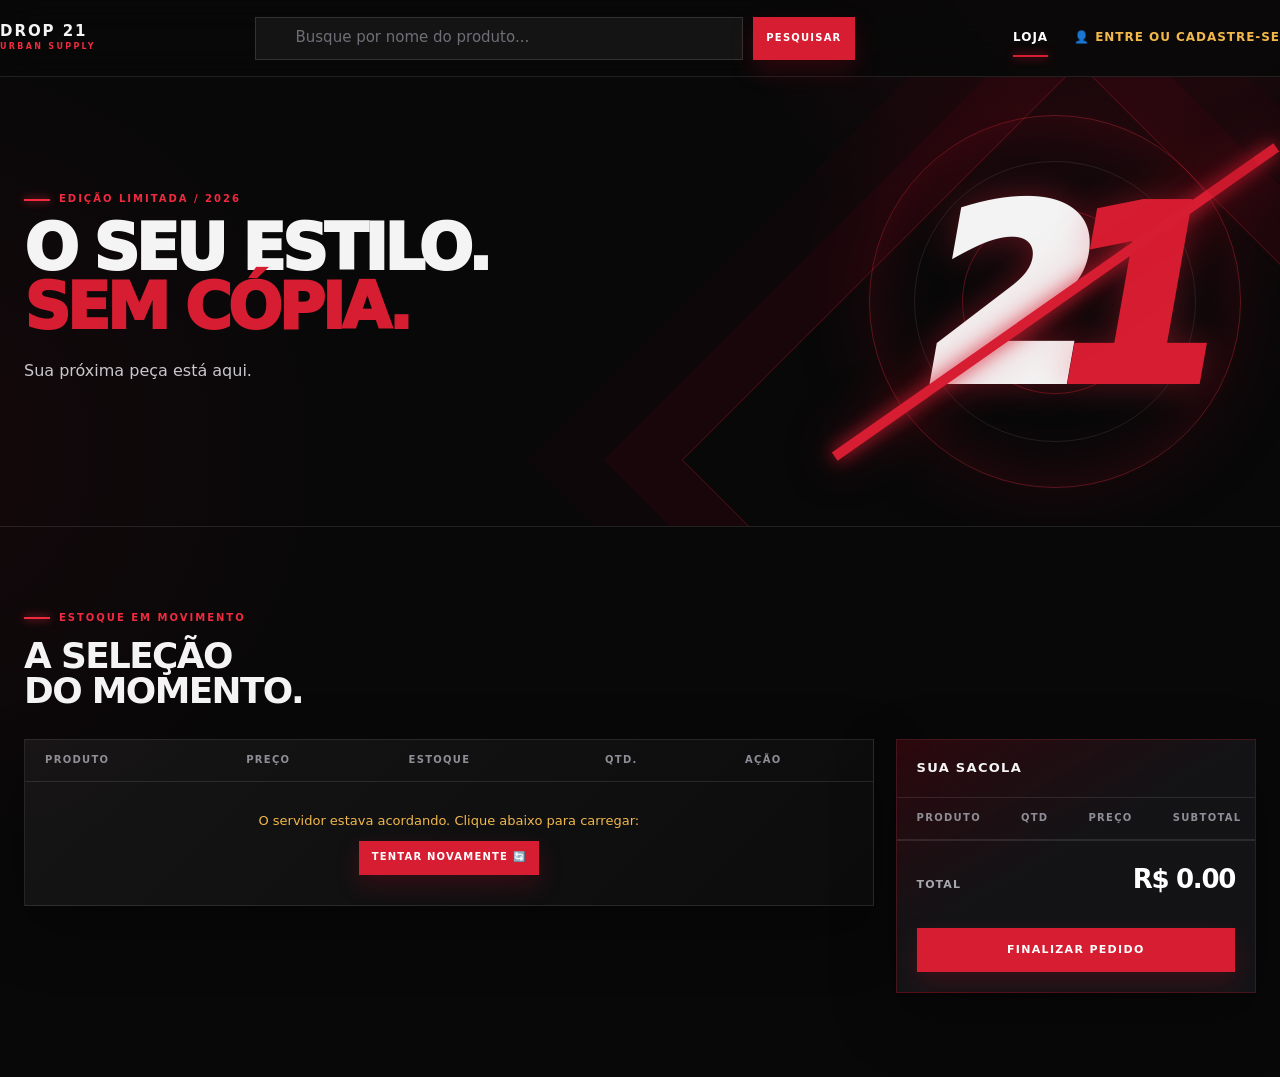
<file: src/main/java/com/produtoapi/client/index.html>
<!doctype html>
<html lang="pt-BR">
<head>
    <meta charset="UTF-8">
    <meta name="viewport" content="width=device-width, initial-scale=1.0">
    <title>Drop 21 — Loja</title>
    <!-- É ESSA LINHA AQUI QUE TRAZ A BELEZA DO PROJETO -->
    <link rel="stylesheet" href="styles.css">
</head>
<body>
<!-- CABEÇALHO NOVO ESTILO KABUM -->
<header class="topbar">
    <div class="shell" style="display: flex; justify-content: space-between; align-items: center; width: 100%;">

        <!-- 1. Logo (Esquerda) -->
        <a class="brand" href="index.html">
            <span class="brand-type">DROP 21<small>URBAN SUPPLY</small></span>
        </a>

        <!-- 2. Barra de Pesquisa (Meio - Estilo Kabum) -->
        <div class="search-wrap" style="flex: 1; max-width: 600px; margin: 0 30px; display: flex; gap: 10px;">
            <input type="text" id="inputBusca" placeholder="Busque por nome do produto..." style="background: rgba(255,255,255,0.05);">
            <button class="button compact" onclick="buscarProdutos()">Pesquisar</button>
        </div>

        <!-- 3. Menu e Botão de Login (Direita) - AGORA COM ID PARA O JAVASCRIPT CONTROLAR -->
        <nav class="nav-links" id="menuSuperior" style="margin-left: 0;">
            <!-- O Javascript vai preencher aqui automaticamente dependendo de quem logar -->
        </nav>
    </div>
</header>

<main>
    <section class="hero">
        <div class="shell">
            <div class="hero-content">
                <p class="eyebrow">Edição limitada / 2026</p>
                <h1 class="display">O seu estilo.<br><em>Sem cópia.</em></h1>
                <p class="hero-copy">Sua próxima peça está aqui.</p>
            </div>
        </div>
        <!-- Logo de fundo sem bloquear a tela -->
        <div class="hero-drop" style="pointer-events: none;"><div class="drop-disc"></div><div class="drop-twentyone">2<span>1</span></div><div class="drop-slash"></div></div>
    </section>

    <section class="page-section" id="colecao">
        <div class="shell">
            <div class="section-head">
                <div><p class="eyebrow">Estoque em movimento</p><h2 class="section-title">A seleção<br>do momento.</h2></div>
            </div>

            <div class="shop-layout">
                <!-- VITRINE -->
                <div class="catalog-shell">
                    <div class="table-scroll">
                        <table id="vitrineTable">
                            <thead><tr><th>Produto</th><th>Preço</th><th>Estoque</th><th>Qtd.</th><th>Ação</th></tr></thead>
                            <tbody></tbody>
                        </table>
                    </div>
                </div>

                <!-- CARRINHO -->
                <aside class="cart-panel">
                    <div class="panel-title"><h3>Sua sacola</h3></div>
                    <div class="table-scroll" style="max-height: 250px;">
                        <table id="carrinhoTable">
                            <thead><tr><th>Produto</th><th>Qtd</th><th>Preço</th><th>Subtotal</th><th></th></tr></thead>
                            <tbody></tbody>
                        </table>
                    </div>
                    <div class="cart-summary">
                        <div class="total-line"><span>Total</span><strong id="totalCarrinho">R$ 0.00</strong></div>
                        <div class="checkout-fields">
                            <!-- Pagamento foi movido para a tela de Meus Pedidos -->
                        </div>
                        <button class="button" id="btnFinalizar" style="width: 100%;">Finalizar pedido</button>
                    </div>
                </aside>
            </div>
        </div>
    </section>
</main>

<script>

    // ---- Toast bonito no lugar do alert ----
    function mostrarToast(mensagem, tipo) {
        let container = document.querySelector('.toast-container');
        if (!container) {
            container = document.createElement('div');
            container.className = 'toast-container';
            document.body.appendChild(container);
        }
        const toast = document.createElement('div');
        toast.className = 'toast ' + (tipo || 'info');
        toast.textContent = mensagem;
        container.appendChild(toast);
        setTimeout(() => toast.remove(), 3000);
    }

    (function () {
        const bruto = sessionStorage.getItem('toastPendente');
        if (!bruto) return;

        sessionStorage.removeItem('toastPendente'); // consome uma vez só

        try {
            const { mensagem, tipo } = JSON.parse(bruto);
            mostrarToast(mensagem, tipo);
        } catch (e) {}
    })();

    // ---- Confirm bonito (substitui o confirm feio do navegador) ----
    function mostrarConfirm(mensagem) {
        return new Promise((resolve) => {
            const overlay = document.createElement('div');
            overlay.className = 'modal-overlay';
            overlay.innerHTML = `
                <div class="modal-box">
                    <p>${mensagem}</p>
                    <div class="modal-botoes">
                        <button class="btn-confirmar" id="btnSim">Confirmar</button>
                        <button class="btn-cancelar-modal" id="btnNao">Cancelar</button>
                    </div>
                </div>
            `;
            document.body.appendChild(overlay);

            overlay.querySelector('#btnSim').onclick = () => { overlay.remove(); resolve(true); };
            overlay.querySelector('#btnNao').onclick = () => { overlay.remove(); resolve(false); };
        });
    }

    // =================================================================
    // CONTROLE DE MENU (Esconde/mostra abas dependendo de quem logou)
    // =================================================================
    function carregarMenu() {
        const userStr = localStorage.getItem('usuarioLogado');
        const nav = document.getElementById('menuSuperior');
        if (!nav) return;

        if (userStr) {
            const usuario = JSON.parse(userStr);
            let menuHtml = '<a class="nav-link is-current" href="index.html">Loja</a>';
            menuHtml += '<a class="nav-link" href="meus-pedidos.html">Meus Pedidos</a>';
            if (usuario.role === 'ROLE_OPERADOR' || usuario.role === 'ROLE_DONO') {
                menuHtml += '<a class="nav-link" href="pdv.html">PDV</a>';
            }
            if (usuario.role === 'ROLE_DONO') {
                menuHtml += '<a class="nav-link" href="client-web-listagem.html">Gestão</a>';
            }

            menuHtml += `
                <a class="nav-link" href="#" style="color: var(--success); display: flex; align-items: center; gap: 5px;">
                    👤 Olá, ${usuario.nome.split(' ')[0]}
                </a>
                <a href="#" onclick="sairDaConta()" style="color: var(--muted); font-size: 12px; margin-left: 10px; text-decoration: underline;">Sair</a>
            `;
            nav.innerHTML = menuHtml;
        } else {
            nav.innerHTML = `
                <a class="nav-link is-current" href="index.html">Loja</a>
                <a class="nav-link" href="login.html" style="color: var(--warning); display: flex; align-items: center; gap: 8px;">
                    👤 Entre ou Cadastre-se
                </a>
            `;
        }
    }

    function sairDaConta() {
        localStorage.removeItem('usuarioLogado');
        window.location.reload();
    }

    // =================================================================
    // SEU CÓDIGO ORIGINAL DA LOJA (Carrinho, produtos, etc)
    // =================================================================

    // A "sacola" do cliente (começa vazia)
    let carrinho = [];

    function adicionarAoCarrinho(produtoId, nome, preco) {
        // 1. Pega a quantidade que o cliente digitou na caixinha
        const quantidade = parseInt(document.getElementById('qtd_' + produtoId).value);

        // 2. Verifica se esse produto já está no carrinho
        const itemExistente = carrinho.find(item => item.produto.id === produtoId);

        if (itemExistente) {
            // Já tem esse produto: só soma na quantidade que já existia
            itemExistente.quantidade += quantidade;
            itemExistente.subTotal = itemExistente.quantidade * itemExistente.precoUnitario;
        } else {
            // Produto novo: cria a linha normalmente
            carrinho.push({
                produto: {id: produtoId},
                nome: nome,
                quantidade: quantidade,
                precoUnitario: preco,
                subTotal: quantidade * preco
            });
        }

        // 3. Atualiza a tabela do carrinho na tela
        atualizarCarrinho();
        mostrarToast(nome + ' adicionado ao carrinho!');
    }

    function atualizarCarrinho() {
        const tableBody = document.getElementById('carrinhoTable').getElementsByTagName('tbody')[0];
        tableBody.innerHTML = ''; // Limpa a tabela antes de redesenhar
        let total = 0;

        carrinho.forEach((item, index) => {
            const row = tableBody.insertRow();
            row.insertCell(0).innerHTML = '<strong>' + item.nome + '</strong>';
            row.insertCell(1).textContent = item.quantidade;
            row.insertCell(2).textContent = item.precoUnitario;
            row.insertCell(3).textContent = item.subTotal.toFixed(2);

            // Botão de remover (com classe de estilo do design novo)
            const cellRemover = row.insertCell(4);
            cellRemover.innerHTML = '<button class="remove-link" onclick="removerDoCarrinho(' + index + ')">Remover</button>';

            total += item.subTotal;
        });

        document.getElementById('totalCarrinho').textContent = 'R$ ' + total.toFixed(2);
    }

    function removerDoCarrinho(index) {
        carrinho.splice(index, 1);  // Remove 1 item na posição "index"
        atualizarCarrinho();        // Redesenha a tabela
    }

    // BOTÃO FINALIZAR
    document.getElementById('btnFinalizar').addEventListener('click', function () {
        if (carrinho.length === 0) { mostrarToast('O carrinho está vazio!'); return; }

        let nomeDoCliente = 'Visitante';
        const logado = localStorage.getItem('usuarioLogado');
        if (logado) {
            nomeDoCliente = JSON.parse(logado).nome;
        }

        const pedidoJson = {
            nomeCliente: nomeDoCliente,
            emailCliente: logado ? JSON.parse(logado).email : 'visitante@loja.com',
            itens: carrinho
        };

        fetch('https://drop-21.onrender.com/pedidos', {
            method: 'POST',
            headers: { 'Content-Type': 'application/json' },
            body: JSON.stringify(pedidoJson)
        })
            .then(response => {
                if (!response.ok) throw new Error('Erro ao finalizar pedido (verifique o estoque)');
                return response.json();
            })
            .then(data => {
                mostrarToast('Pedido realizado com sucesso! ' + nomeDoCliente + ', seus itens já foram separados.');
                carrinho = [];
                atualizarCarrinho();
                document.getElementById('vitrineTable').getElementsByTagName('tbody')[0].innerHTML = '';
                carregarProdutos();
            })
            .catch(error => mostrarToast('Erro: ' + error.message));
    });

    function carregarProdutos() {
        const tableBody = document.getElementById('vitrineTable').getElementsByTagName('tbody')[0];
        tableBody.innerHTML = '<tr><td colspan="5" style="text-align: center; padding: 30px; color: var(--muted);">⏳ Carregando vitrine (conectando ao servidor)...</td></tr>';

        fetch('https://drop-21.onrender.com/produtos')
            .then(response => {
                if (!response.ok) throw new Error('Erro na rede: ' + response.status);
                return response.json();
            })
            .then(data => {
                tableBody.innerHTML = '';
                if (data.length === 0) {
                    tableBody.innerHTML = '<tr><td colspan="5" style="text-align: center; padding: 30px; color: var(--muted);">Nenhum produto cadastrado no momento.</td></tr>';
                    return;
                }
                data.forEach(produto => {
                    const row = tableBody.insertRow()
                    row.insertCell(0).innerHTML = '<span class="product-name">' + produto.nome + '</span>';
                    row.insertCell(1).innerHTML = '<span class="price">R$ ' + produto.preco + '</span>';
                    row.insertCell(2).innerHTML = '<span class="stock">' + produto.quantidade + ' un.</span>';

                    const cellQuantidade = row.insertCell(3);
                    cellQuantidade.innerHTML = '<input type="number" class="quantity-input" id="qtd_' + produto.id + '" value="1" min="1">';

                    const cellAcao = row.insertCell(4);
                    cellAcao.innerHTML = '<button class="button compact" onclick="adicionarAoCarrinho(' + produto.id + ', \'' + produto.nome + '\', ' + produto.preco + ')">Adicionar</button>';
                });
            })
            .catch(error => {
                console.error('Erro ao buscar produtos: ', error);
                tableBody.innerHTML = '<tr><td colspan="5" style="text-align: center; padding: 30px; color: var(--warning);"><p style="margin: 0 0 10px;">O servidor estava acordando. Clique abaixo para carregar:</p><button class="button compact" onclick="carregarProdutos()">Tentar novamente 🔄</button></td></tr>';
                mostrarToast('Opa! Não conseguimos carregar os produtos. O servidor está ligado?');
            });
    }

    function buscarProdutos() {
        const termo = document.getElementById('inputBusca').value;
        fetch('https://drop-21.onrender.com/produtos/buscar?nome=' + termo)
            .then(res => res.json())
            .then(data => {
                const tableBody = document.getElementById('vitrineTable').getElementsByTagName('tbody')[0];
                tableBody.innerHTML = '';
                data.forEach(produto => {
                    const row = tableBody.insertRow();
                    row.insertCell(0).innerHTML = '<span class="product-name">' + produto.nome + '</span>';
                    row.insertCell(1).innerHTML = '<span class="price">R$ ' + produto.preco + '</span>';
                    row.insertCell(2).innerHTML = '<span class="stock">' + produto.quantidade + ' un.</span>';

                    const cellQuantidade = row.insertCell(3);
                    cellQuantidade.innerHTML = '<input type="number" class="quantity-input" id="qtd_' + produto.id + '" value="1" min="1">';

                    const cellAcao = row.insertCell(4);
                    cellAcao.innerHTML = '<button class="button compact" onclick="adicionarAoCarrinho(' + produto.id + ', \'' + produto.nome + '\', ' + produto.preco + ')">Adicionar</button>';
                });
            })
            .catch(error => mostrarToast('Erro na busca: ' + error.message));
    }

    document.addEventListener('DOMContentLoaded', function() {
        carregarMenu();
        carregarProdutos();
    });
</script>
</body>
</html>
</file>
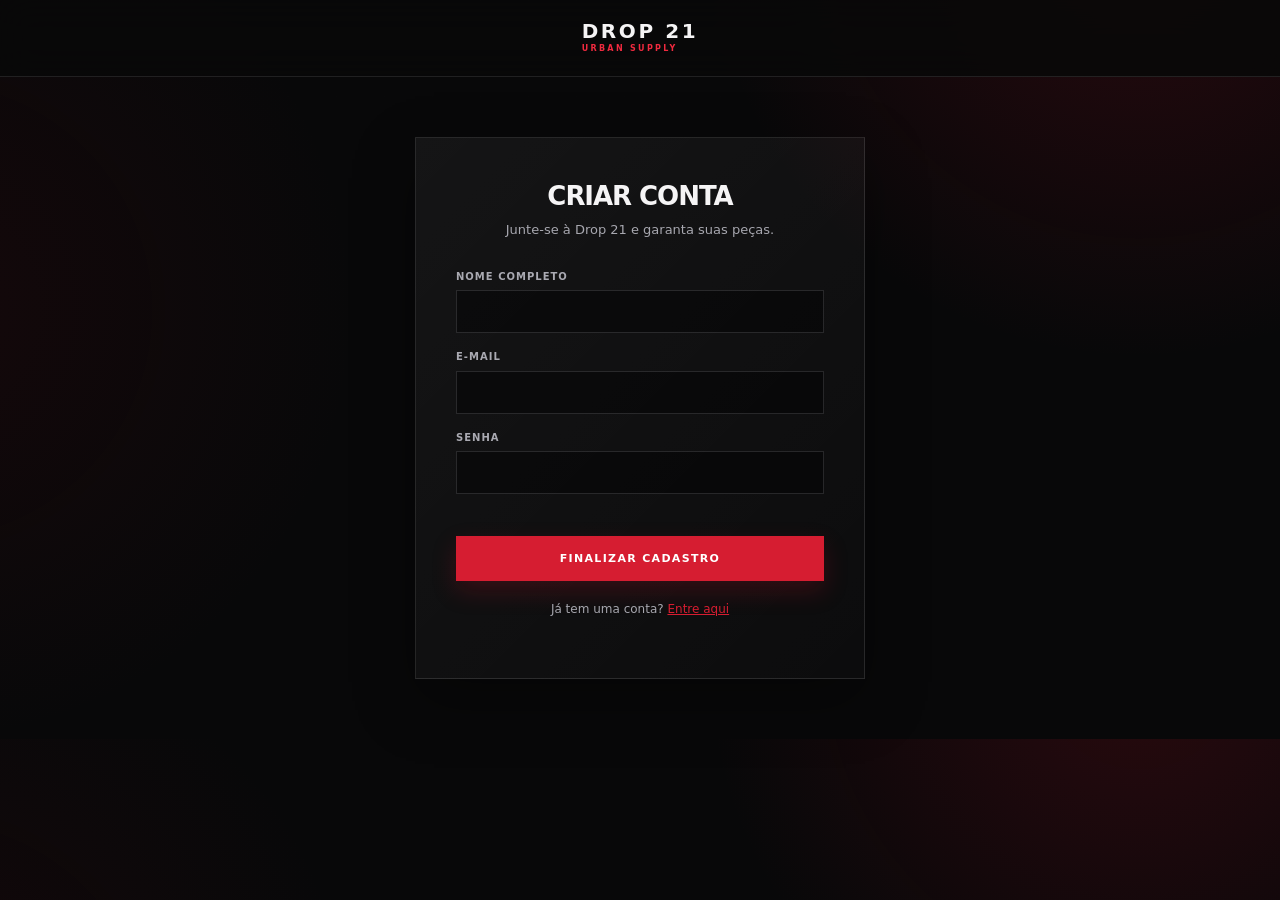
<file: src/main/java/com/produtoapi/client/cadastro.html>
<!doctype html>
<html lang="pt-BR">
<head>
    <meta charset="UTF-8">
    <meta name="viewport" content="width=device-width, initial-scale=1.0">
    <title>Cadastro - Drop 21</title>
    <link rel="stylesheet" href="styles.css">
</head>
<body>
<header class="topbar">
    <div class="shell" style="justify-content: center;">
        <a class="brand" href="index.html"><span class="brand-type" style="font-size: 20px;">DROP 21<small>URBAN SUPPLY</small></span></a>
    </div>
</header>

<main style="display: flex; justify-content: center; padding: 60px 20px;">
    <form class="form-card card" id="formCadastro" style="width: 100%; max-width: 450px; padding: 40px;">

        <div style="text-align: center; margin-bottom: 30px;">
            <h2 style="font-size: 26px; text-transform: uppercase; margin: 0;">Criar Conta</h2>
            <p style="color: var(--muted); font-size: 13px; margin-top: 5px;">Junte-se à Drop 21 e garanta suas peças.</p>
        </div>

        <div class="field"><label>Nome Completo</label><input type="text" id="inputNome" required></div>
        <div class="field"><label>E-mail</label><input type="email" id="inputEmail" required></div>
        <div class="field"><label>Senha</label><input type="password" id="inputSenha" required></div>

        <button class="button" type="submit" style="width: 100%; margin-top: 25px; height: 45px;">Finalizar Cadastro</button>

        <p style="text-align: center; margin-top: 20px; font-size: 12px; color: var(--muted);">
            <!-- AQUI TAVA O ERRO! Agora aponta pro login.html certinho -->
            Já tem uma conta? <a href="login.html" style="color: var(--red); text-decoration: underline;">Entre aqui</a>
        </p>
    </form>
</main>

<script>

    // ---- Toast bonito no lugar do alert ----
    function mostrarToast(mensagem, tipo) {
        let container = document.querySelector('.toast-container');
        if (!container) {
            container = document.createElement('div');
            container.className = 'toast-container';
            document.body.appendChild(container);
        }
        const toast = document.createElement('div');
        toast.className = 'toast ' + (tipo || 'info');
        toast.textContent = mensagem;
        container.appendChild(toast);
        setTimeout(() => toast.remove(), 3000);
    }

    // ---- Confirm bonito (substitui o confirm feio do navegador) ----
    function mostrarConfirm(mensagem) {
        return new Promise((resolve) => {
            const overlay = document.createElement('div');
            overlay.className = 'modal-overlay';
            overlay.innerHTML = `
                <div class="modal-box">
                    <p>${mensagem}</p>
                    <div class="modal-botoes">
                        <button class="btn-confirmar" id="btnSim">Confirmar</button>
                        <button class="btn-cancelar-modal" id="btnNao">Cancelar</button>
                    </div>
                </div>
            `;
            document.body.appendChild(overlay);

            overlay.querySelector('#btnSim').onclick = () => { overlay.remove(); resolve(true); };
            overlay.querySelector('#btnNao').onclick = () => { overlay.remove(); resolve(false); };
        });
    }

    document.getElementById('formCadastro').addEventListener('submit', function(event) {
        event.preventDefault();

        const btn = this.querySelector('button[type="submit"]');
        const textoOriginal = btn.textContent;
        btn.disabled = true;
        btn.textContent = 'Criando conta...';

        const usuarioJson = {
            nome: document.getElementById('inputNome').value,
            email: document.getElementById('inputEmail').value,
            senha: document.getElementById('inputSenha').value,
            role: 'ROLE_CLIENTE'
        };

        fetch('https://drop-21.onrender.com/usuarios', {
            method: 'POST',
            headers: { 'Content-Type': 'application/json' },
            body: JSON.stringify(usuarioJson)
        })
            .then(response => {
                if (!response.ok) throw new Error('Erro ao criar conta');
                return response.json();
            })
            .then(data => {
                // Salva no navegador que o cliente logou!
                localStorage.setItem('usuarioLogado', JSON.stringify({ nome: data.nome, email: data.email, role: 'ROLE_CLIENTE' }));

                // Troca o formulário por uma mensagem de sucesso lindona
                const form = document.getElementById('formCadastro');
                form.innerHTML = `
                <div style="text-align: center; padding: 30px 0;">
                    <h2 style="color: var(--success); font-size: 28px; margin-bottom: 10px;">✔️ Conta Criada!</h2>
                    <p style="color: white; font-size: 16px;">Bem-vindo(a), <strong>${data.nome}</strong>.</p>
                    <p style="color: var(--warning); font-size: 13px; margin-top: 20px;">Redirecionando para a loja...</p>
                </div>
            `;
                // Espera 2 segundos e redireciona pra loja automaticamente
                setTimeout(() => { window.location.href = 'index.html'; }, 2000);
            })
            .catch(error => {
                mostrarToast('Erro: ' + error.message);
                btn.disabled = false;
                btn.textContent = textoOriginal;
            });
    });
</script>
</body>
</html>
</file>
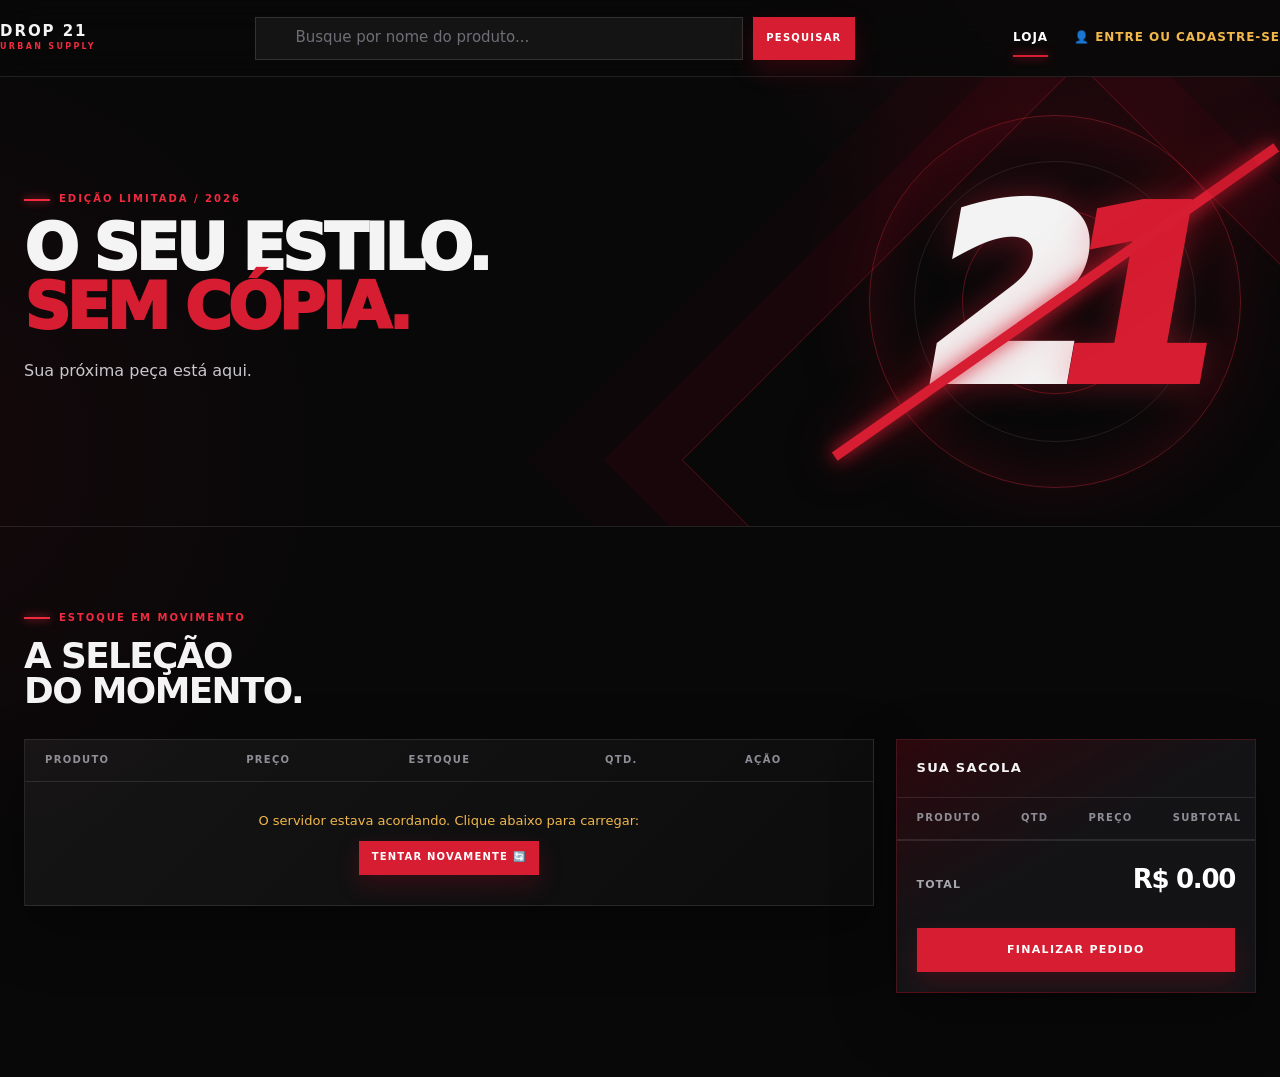
<file: src/main/java/com/produtoapi/client/client-web-listagem.html>
<!doctype html>
<html lang="pt-BR">
<head>
    <meta charset="UTF-8">
    <meta name="viewport" content="width=device-width, initial-scale=1">
    <title>Drop 21 — Gestão</title>
    <!-- O CSS puxado com o nome certinho! -->
    <link rel="stylesheet" href="styles.css">

    <style>
        /* Enquanto não tiver a classe "autorizado", o body inteiro fica invisível.
           Isso impede qualquer conteúdo de aparecer antes da checagem. */
        html:not(.autorizado) body { display: none; }
    </style>

    <script>
        (function () {
            let usuario = null;
            try { usuario = JSON.parse(localStorage.getItem('usuarioLogado')); } catch (e) {}

            if (usuario && usuario.role === 'ROLE_DONO') {
                // libera a página: o body passa a aparecer
                document.documentElement.classList.add('autorizado');
            } else {
                // guarda o recado para a index.html mostrar
                sessionStorage.setItem('toastPendente', JSON.stringify({
                    mensagem: 'Acesso negado! Área exclusiva para a gerência.',
                    tipo: 'erro'
                }));
                // replace: o botão "voltar" do navegador NÃO volta pra cá
                location.replace('index.html');
            }
        })();
    </script>

</head>
<body>
<!-- Cabeçalho (Menu Superior) -->
<header class="topbar">
    <div class="shell" style="display: flex; justify-content: space-between; align-items: center; width: 100%;">
        <a class="brand" href="index.html">
            <span class="brand-type">DROP 21<small>URBAN SUPPLY</small></span>
        </a>

        <!-- Menu preparado para o Javascript preencher -->
        <nav class="nav-links" id="menuSuperior" style="margin-left: 0;"></nav>
    </div>
</header>

<main class="dashboard">
    <div class="shell">
        <!-- Banner do Dono -->
        <section class="dashboard-banner">
            <p class="eyebrow">Área restrita / Gestão</p>
            <h1>Controle com<br><em>atitude.</em></h1>
            <p>Gerencie seus produtos, estoque e resultados do dia aqui.</p>
        </section>

        <!-- Parte de cima: Cadastro e Tabela de Produtos -->
        <div class="dashboard-grid" style="margin-top: 30px;">

            <!-- Formulário de Produto -->
            <form class="form-card card" id="formProduto">
                <input type="hidden" id="inputIdProduto">
                <h2 style="margin-bottom: 20px;">Novo produto</h2>

                <div class="field">
                    <label>Nome do produto</label>
                    <input id="inputNome" type="text" required>
                </div>
                <div class="field">
                    <label>Quantidade em Estoque</label>
                    <input id="inputQuantidade" type="number" required>
                </div>
                <div class="field">
                    <label>Preço de Venda (R$)</label>
                    <input id="inputPreco" type="number" step="0.01" required>
                </div>
                <div class="field">
                    <label>Status</label>
                    <input id="inputStatus" type="text" value="Em estoque" required>
                </div>

                <button class="button" type="submit" style="width: 100%; margin-top: 15px;">Salvar produto</button>
            </form>

            <!-- Tabela de Produtos (Inventário) -->
            <section class="table-card">
                <div class="panel-title"><h2>Seu Inventário</h2></div>
                <div class="table-scroll">
                    <table id="produtosTable">
                        <thead>
                        <tr>
                            <th>ID</th>
                            <th>Produto</th>
                            <th>Preço</th>
                            <th>Estoque</th>
                            <th>Status</th>
                            <th>Ações</th>
                        </tr>
                        </thead>
                        <tbody>
                        <!-- Preenchido pelo JavaScript -->
                        </tbody>
                    </table>
                </div>
            </section>
        </div>

        <!-- Parte de baixo: Painel do Dia (Vendas) -->
        <section class="sales-grid" style="margin-top: 30px;">
            <!-- Pedidos da Loja Online -->
            <article class="sales-card table-card">
                <div class="panel-title"><h3>Pedidos da Loja Online</h3></div>
                <div class="table-scroll" style="max-height: 300px;">
                    <table id="tabelaPedidosOnline">
                        <thead><tr><th>ID</th><th>Cliente</th><th>Pgto</th><th>Total</th></tr></thead>
                        <tbody></tbody>
                    </table>
                </div>
            </article>

            <!-- Vendas do PDV -->
            <article class="sales-card table-card">
                <div class="panel-title"><h3>Vendas do Balcão (PDV)</h3></div>
                <div class="table-scroll" style="max-height: 300px;">
                    <table id="tabelaVendasBalcao">
                        <thead><tr><th>Caixa</th><th>Data / hora</th><th>Pgto</th><th>Total</th></tr></thead>
                        <tbody></tbody>
                    </table>
                </div>
            </article>
        </section>

        <!-- Botão para carregar as vendas -->
        <div style="display:flex;justify-content:center;margin-top:24px; margin-bottom: 50px;">
            <button class="button" type="button" onclick="carregarVendasDoDia()">Atualizar Painel de Vendas</button>
        </div>

    </div>
</main>

<script>

    // ---- Toast bonito no lugar do alert ----
    function mostrarToast(mensagem, tipo) {
        let container = document.querySelector('.toast-container');
        if (!container) {
            container = document.createElement('div');
            container.className = 'toast-container';
            document.body.appendChild(container);
        }
        const toast = document.createElement('div');
        toast.className = 'toast ' + (tipo || 'info');
        toast.textContent = mensagem;
        container.appendChild(toast);
        setTimeout(() => toast.remove(), 3000);
    }

    // ---- Confirm bonito (substitui o confirm feio do navegador) ----
    function mostrarConfirm(mensagem) {
        return new Promise((resolve) => {
            const overlay = document.createElement('div');
            overlay.className = 'modal-overlay';
            overlay.innerHTML = `
                <div class="modal-box">
                    <p>${mensagem}</p>
                    <div class="modal-botoes">
                        <button class="btn-confirmar" id="btnSim">Confirmar</button>
                        <button class="btn-cancelar-modal" id="btnNao">Cancelar</button>
                    </div>
                </div>
            `;
            document.body.appendChild(overlay);

            overlay.querySelector('#btnSim').onclick = () => { overlay.remove(); resolve(true); };
            overlay.querySelector('#btnNao').onclick = () => { overlay.remove(); resolve(false); };
        });
    }

    // ----------------------------------------------------
    // LÓGICA DE SEGURANÇA E MENU
    // ----------------------------------------------------
    function carregarMenu() {
        const userStr = localStorage.getItem('usuarioLogado');
        const nav = document.getElementById('menuSuperior');
        if (!nav) return;

        if (userStr) {
            const usuario = JSON.parse(userStr);



            nav.innerHTML = `
                <a class="nav-link" href="index.html">Loja</a>
                <a class="nav-link" href="pdv.html">PDV</a>
                <a class="nav-link is-current" href="client-web-listagem.html">Gestão</a>
                <a class="nav-link" href="#" style="color: var(--success); display: flex; align-items: center; gap: 5px; margin-left: 20px;">
                    👤 Olá, ${usuario.nome.split(' ')[0]}
                </a>
                <a href="#" onclick="sairDaConta()" style="color: var(--muted); font-size: 12px; margin-left: 10px; text-decoration: underline;">Sair</a>
            `;
        } else {
            window.location.href = 'login.html';
        }
    }

    function sairDaConta() {
        localStorage.removeItem('usuarioLogado');
        window.location.href = 'index.html';
    }

    // ----------------------------------------------------
    // O SEU CÓDIGO ORIGINAL DE PRODUTOS
    // ----------------------------------------------------
    function listarProdutos() {
        fetch('https://drop-21.onrender.com/produtos')
            .then(response => {
                if (!response.ok) {
                    throw new Error('Erro na rede: ' + response.status);
                }
                return response.json();
            })
            .then(data => {
                const tableBody = document.getElementById('produtosTable').getElementsByTagName('tbody')[0];
                tableBody.innerHTML = '';

                data.forEach(produto => {
                    const row = tableBody.insertRow()
                    row.insertCell(0).textContent = produto.id;
                    row.insertCell(1).innerHTML = '<strong style="color:white;">' + produto.nome + '</strong>';
                    row.insertCell(2).textContent = 'R$ ' + produto.preco;
                    row.insertCell(3).textContent = produto.quantidade + ' un.';
                    row.insertCell(4).textContent = produto.status;

                    const cellAcoes = row.insertCell(5);
                    cellAcoes.innerHTML = `
                    <div style="display:flex;gap:7px;">
                        <button class="button compact ghost" onclick="prepararEdicao(${produto.id}, '${produto.nome}', ${produto.quantidade}, ${produto.preco}, '${produto.status}')">Editar</button>
                        <button class="button compact danger" onclick="excluirProduto(${produto.id})">Excluir</button>
                    </div>`;
                });
            })
            .catch(error => console.error('Erro ao buscar produtos: ', error));
    }

    // Carrega tudo ao abrir a página
    document.addEventListener('DOMContentLoaded', function() {
        carregarMenu();
        listarProdutos();
        carregarVendasDoDia();
    });

    // Salvar ou Atualizar Produto
    document.getElementById('formProduto').addEventListener('submit', function(event) {
        event.preventDefault();

        const idV = document.getElementById('inputIdProduto').value;
        const produtoJson = {
            id: idV ? parseInt(idV) : null,
            nome: document.getElementById('inputNome').value,
            quantidade: document.getElementById('inputQuantidade').value,
            preco: document.getElementById('inputPreco').value,
            status: document.getElementById('inputStatus').value,
        };

        const url = idV ? 'https://drop-21.onrender.com/produtos/' + idV : 'https://drop-21.onrender.com/produtos';
        const method = idV ? 'PUT' : 'POST';

        fetch(url, {
            method: method,
            headers: { 'Content-Type': 'application/json' },
            body: JSON.stringify(produtoJson)
        })
            .then(response => {
                if (!response.ok) throw new Error('Erro ao salvar produto');
                mostrarToast(idV ? 'Produto atualizado com sucesso!' : 'Produto criado com sucesso!');

                document.getElementById('formProduto').reset();
                document.getElementById('inputIdProduto').value = '';
                listarProdutos();
            })
            .catch(error => mostrarToast('Erro: ' + error.message));
    });

    function prepararEdicao(id, nome, qtd, preco, status) {
        document.getElementById('inputIdProduto').value = id;
        document.getElementById('inputNome').value = nome;
        document.getElementById('inputQuantidade').value = qtd;
        document.getElementById('inputPreco').value = preco;
        document.getElementById('inputStatus').value = status;
        document.getElementById('inputNome').focus();
    }

    function excluirProduto(id) {
        if (!confirm("Tem certeza que deseja excluir este produto? O botão não tem volta!")) return;
        fetch('https://drop-21.onrender.com/produtos/' + id, { method: 'DELETE' })
            .then(response => {
                if(!response.ok) throw new Error("Erro ao excluir. Ele pode estar num pedido.");
                mostrarToast("Excluído com sucesso!");
                listarProdutos();
            })
            .catch(error => mostrarToast(error.message));
    }

    // ----------------------------------------------------
    // PAINEL DE VENDAS
    // ----------------------------------------------------
    function carregarVendasDoDia() {
        // Pedidos da Loja Online
        fetch('https://drop-21.onrender.com/pedidos')
            .then(response => response.json())
            .then(pedidos => {
                const tbody = document.getElementById('tabelaPedidosOnline').getElementsByTagName('tbody')[0];
                tbody.innerHTML = '';
                pedidos.forEach(pedido => {
                    const row = tbody.insertRow();
                    row.insertCell(0).textContent = '#' + pedido.id;
                    row.insertCell(1).textContent = pedido.nomeCliente || 'Visitante';
                    row.insertCell(2).textContent = pedido.formaPagamento || '-';
                    const total = pedido.valorTotal ? pedido.valorTotal.toFixed(2) : '0.00';
                    row.insertCell(3).innerHTML = `<strong style="color: var(--success);">R$ ${total}</strong>`;
                });
            })
            .catch(error => console.error('Erro ao carregar pedidos:', error));

        // Vendas do PDV (Balcão)
        fetch('https://drop-21.onrender.com/caixa/vendas')
            .then(response => response.json())
            .then(vendas => {
                const tbody = document.getElementById('tabelaVendasBalcao').getElementsByTagName('tbody')[0];
                tbody.innerHTML = '';
                vendas.forEach(venda => {
                    const row = tbody.insertRow();
                    const idCaixa = venda.caixa ? venda.caixa.id : (venda.caixaId || '1');
                    row.insertCell(0).textContent = 'Caixa #' + idCaixa;

                    let dataFormatada = 'Hoje';
                    if (venda.criadaEm) {
                        dataFormatada = new Date(venda.criadaEm).toLocaleString('pt-BR');
                    }
                    row.insertCell(1).textContent = dataFormatada;
                    row.insertCell(2).textContent = venda.formaPagamento || '-';
                    const total = venda.total ? venda.total.toFixed(2) : '0.00';
                    row.insertCell(3).innerHTML = `<strong style="color: var(--success);">R$ ${total}</strong>`;
                });
            })
            .catch(error => console.error('Erro ao carregar vendas do balcão:', error));
    }





</script>
</body>
</html>
</file>
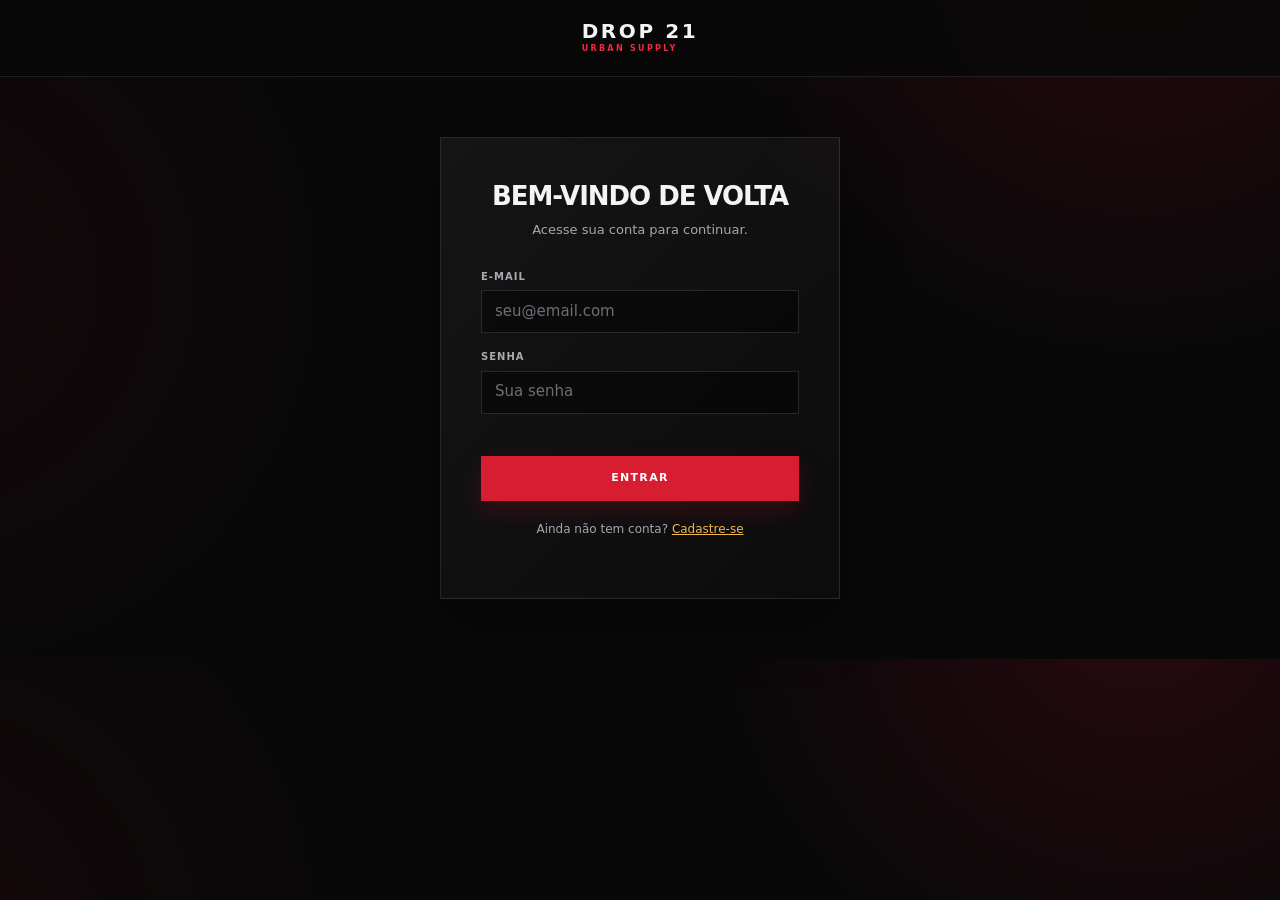
<file: src/main/java/com/produtoapi/client/login.html>
<!doctype html>
<html lang="pt-BR">
<head>
    <meta charset="UTF-8">
    <meta name="viewport" content="width=device-width, initial-scale=1.0">
    <title>Login - Drop 21</title>
    <link rel="stylesheet" href="styles.css">
</head>
<body>
<header class="topbar">
    <div class="shell" style="justify-content: center;">
        <a class="brand" href="index.html"><span class="brand-type" style="font-size: 20px;">DROP 21<small>URBAN SUPPLY</small></span></a>
    </div>
</header>

<main style="display: flex; justify-content: center; padding: 60px 20px;">
    <form class="form-card card" id="formLogin" style="width: 100%; max-width: 400px; padding: 40px;">

        <div style="text-align: center; margin-bottom: 30px;">
            <h2 style="font-size: 26px; text-transform: uppercase; margin: 0;">Bem-vindo de volta</h2>
            <p style="color: var(--muted); font-size: 13px; margin-top: 5px;">Acesse sua conta para continuar.</p>
        </div>

        <div class="field">
            <label>E-mail</label>
            <input type="email" id="inputEmailLogin" required placeholder="seu@email.com">
        </div>

        <div class="field">
            <label>Senha</label>
            <input type="password" id="inputSenhaLogin" required placeholder="Sua senha">
        </div>

        <button class="button" type="submit" style="width: 100%; margin-top: 25px; height: 45px;">Entrar</button>

        <p style="text-align: center; margin-top: 20px; font-size: 12px; color: var(--muted);">
            Ainda não tem conta? <a href="cadastro.html" style="color: var(--warning); text-decoration: underline;">Cadastre-se</a>
        </p>
    </form>
</main>

<script>

    // ---- Toast bonito no lugar do alert ----
    function mostrarToast(mensagem, tipo) {
        let container = document.querySelector('.toast-container');
        if (!container) {
            container = document.createElement('div');
            container.className = 'toast-container';
            document.body.appendChild(container);
        }
        const toast = document.createElement('div');
        toast.className = 'toast ' + (tipo || 'info');
        toast.textContent = mensagem;
        container.appendChild(toast);
        setTimeout(() => toast.remove(), 3000);
    }

    // ---- Confirm bonito (substitui o confirm feio do navegador) ----
    function mostrarConfirm(mensagem) {
        return new Promise((resolve) => {
            const overlay = document.createElement('div');
            overlay.className = 'modal-overlay';
            overlay.innerHTML = `
                <div class="modal-box">
                    <p>${mensagem}</p>
                    <div class="modal-botoes">
                        <button class="btn-confirmar" id="btnSim">Confirmar</button>
                        <button class="btn-cancelar-modal" id="btnNao">Cancelar</button>
                    </div>
                </div>
            `;
            document.body.appendChild(overlay);

            overlay.querySelector('#btnSim').onclick = () => { overlay.remove(); resolve(true); };
            overlay.querySelector('#btnNao').onclick = () => { overlay.remove(); resolve(false); };
        });
    }

    document.getElementById('formLogin').addEventListener('submit', function(e) {
        e.preventDefault();

        const btn = this.querySelector('button[type="submit"]');
        const textoOriginal = btn.textContent;
        btn.disabled = true;
        btn.textContent = 'Conectando ao servidor...';

        // Pega o que o usuário digitou usando os IDs
        const loginData = {
            email: document.getElementById('inputEmailLogin').value,
            senha: document.getElementById('inputSenhaLogin').value
        };

        // Bate na porta "/login" que criamos no Java
        fetch('https://drop-21.onrender.com/usuarios/login', {
            method: 'POST',
            headers: { 'Content-Type': 'application/json' },
            body: JSON.stringify(loginData)
        })
            .then(response => {
                if (!response.ok) throw new Error('E-mail ou senha incorretos!');
                return response.json();
            })
            .then(usuarioBackend => {
                mostrarToast('Bem-vindo(a) de volta, ' + usuarioBackend.nome + '!');
                // Sucesso! Salvamos o usuário real do banco no navegador
                localStorage.setItem('usuarioLogado', JSON.stringify(usuarioBackend));
                window.location.href = 'index.html';
            })
            .catch(error => {
                // Dá o aviso se a senha estiver errada
                mostrarToast(error.message);
                btn.disabled = false;
                btn.textContent = textoOriginal;
            });
    });
</script>
</body>
</html>
</file>
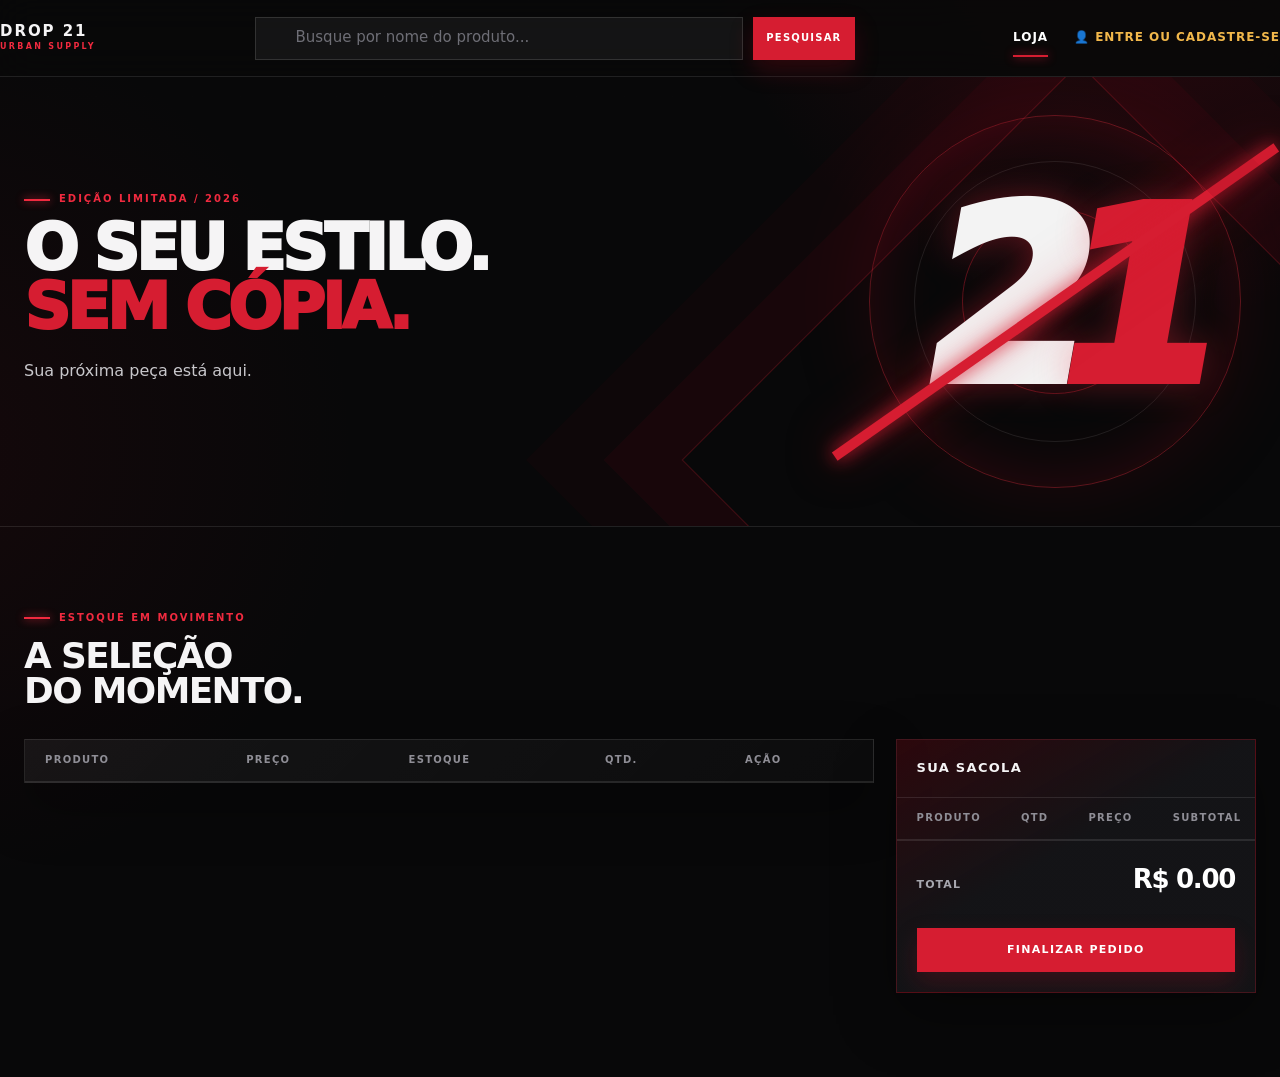
<file: src/main/java/com/produtoapi/client/loja.html>
<!doctype html>
<html lang="pt-BR">
<head>
    <meta charset="UTF-8">
    <meta name="viewport" content="width=device-width, initial-scale=1">
    <title>Drop 21 — Loja</title>
    <!-- É ESSA LINHA AQUI QUE TRAZ A BELEZA DO PROJETO -->
    <link rel="stylesheet" href="styles.css">
</head>
<body>
<!-- CABEÇALHO NOVO ESTILO KABUM -->
<header class="topbar">
    <div class="shell" style="display: flex; justify-content: space-between; align-items: center; width: 100%;">

        <!-- 1. Logo (Esquerda) -->
        <a class="brand" href="loja.html">
            <span class="brand-type">DROP 21<small>URBAN SUPPLY</small></span>
        </a>

        <!-- 2. Barra de Pesquisa (Meio - Estilo Kabum) -->
        <div class="search-wrap" style="flex: 1; max-width: 600px; margin: 0 30px; display: flex; gap: 10px;">
            <input type="text" id="inputBusca" placeholder="Busque por nome do produto..." style="background: rgba(255,255,255,0.05);">
            <button class="button compact" onclick="buscarProdutos()">Pesquisar</button>
        </div>

        <!-- 3. Menu e Botão de Login (Direita) - AGORA COM ID PARA O JAVASCRIPT CONTROLAR -->
        <nav class="nav-links" id="menuSuperior" style="margin-left: 0;">
            <!-- O Javascript vai preencher aqui automaticamente dependendo de quem logar -->
        </nav>
    </div>
</header>

<main>
    <section class="hero">
        <div class="shell">
            <div class="hero-content">
                <p class="eyebrow">Edição limitada / 2026</p>
                <h1 class="display">O seu estilo.<br><em>Sem cópia.</em></h1>
                <p class="hero-copy">Sua próxima peça está aqui.</p>
            </div>
        </div>
        <!-- Logo de fundo sem bloquear a tela -->
        <div class="hero-drop" style="pointer-events: none;"><div class="drop-disc"></div><div class="drop-twentyone">2<span>1</span></div><div class="drop-slash"></div></div>
    </section>

    <section class="page-section" id="colecao">
        <div class="shell">
            <div class="section-head">
                <div><p class="eyebrow">Estoque em movimento</p><h2 class="section-title">A seleção<br>do momento.</h2></div>
            </div>

            <div class="shop-layout">
                <!-- VITRINE -->
                <div class="catalog-shell">
                    <div class="table-scroll">
                        <table id="vitrineTable">
                            <thead><tr><th>Produto</th><th>Preço</th><th>Estoque</th><th>Qtd.</th><th>Ação</th></tr></thead>
                            <tbody></tbody>
                        </table>
                    </div>
                </div>

                <!-- CARRINHO -->
                <aside class="cart-panel">
                    <div class="panel-title"><h3>Sua sacola</h3></div>
                    <div class="table-scroll" style="max-height: 250px;">
                        <table id="carrinhoTable">
                            <thead><tr><th>Produto</th><th>Qtd</th><th>Preço</th><th>Subtotal</th><th></th></tr></thead>
                            <tbody></tbody>
                        </table>
                    </div>
                    <div class="cart-summary">
                        <div class="total-line"><span>Total</span><strong id="totalCarrinho">R$ 0.00</strong></div>
                        <div class="checkout-fields">
                            <!-- Pagamento foi movido para a tela de Meus Pedidos -->
                        </div>
                        <button class="button" id="btnFinalizar" style="width: 100%;">Finalizar pedido</button>
                    </div>
                </aside>
            </div>
        </div>
    </section>
</main>

<script>

    // ---- Toast bonito no lugar do alert ----
    function mostrarToast(mensagem, tipo) {
        let container = document.querySelector('.toast-container');
        if (!container) {
            container = document.createElement('div');
            container.className = 'toast-container';
            document.body.appendChild(container);
        }
        const toast = document.createElement('div');
        toast.className = 'toast ' + (tipo || 'info');
        toast.textContent = mensagem;
        container.appendChild(toast);
        setTimeout(() => toast.remove(), 3000);
    }

    (function () {
        const bruto = sessionStorage.getItem('toastPendente');
        if (!bruto) return;

        sessionStorage.removeItem('toastPendente'); // consome uma vez só

        try {
            const { mensagem, tipo } = JSON.parse(bruto);
            mostrarToast(mensagem, tipo);
        } catch (e) {}
    })();

    // ---- Confirm bonito (substitui o confirm feio do navegador) ----
    function mostrarConfirm(mensagem) {
        return new Promise((resolve) => {
            const overlay = document.createElement('div');
            overlay.className = 'modal-overlay';
            overlay.innerHTML = `
                <div class="modal-box">
                    <p>${mensagem}</p>
                    <div class="modal-botoes">
                        <button class="btn-confirmar" id="btnSim">Confirmar</button>
                        <button class="btn-cancelar-modal" id="btnNao">Cancelar</button>
                    </div>
                </div>
            `;
            document.body.appendChild(overlay);

            overlay.querySelector('#btnSim').onclick = () => { overlay.remove(); resolve(true); };
            overlay.querySelector('#btnNao').onclick = () => { overlay.remove(); resolve(false); };
        });
    }

    // =================================================================
    // CONTROLE DE MENU (Esconde/mostra abas dependendo de quem logou)
    // =================================================================
    function carregarMenu() {
        const userStr = localStorage.getItem('usuarioLogado');
        const nav = document.getElementById('menuSuperior');
        if (!nav) return;

        if (userStr) {
            const usuario = JSON.parse(userStr);
            let menuHtml = '<a class="nav-link is-current" href="loja.html">Loja</a>';
            menuHtml += '<a class="nav-link" href="meus-pedidos.html">Meus Pedidos</a>';
            if (usuario.role === 'ROLE_OPERADOR' || usuario.role === 'ROLE_DONO') {
                menuHtml += '<a class="nav-link" href="pdv.html">PDV</a>';
            }
            if (usuario.role === 'ROLE_DONO') {
                menuHtml += '<a class="nav-link" href="client-web-listagem.html">Gestão</a>';
            }

            menuHtml += `
                <a class="nav-link" href="#" style="color: var(--success); display: flex; align-items: center; gap: 5px;">
                    👤 Olá, ${usuario.nome.split(' ')[0]}
                </a>
                <a href="#" onclick="sairDaConta()" style="color: var(--muted); font-size: 12px; margin-left: 10px; text-decoration: underline;">Sair</a>
            `;
            nav.innerHTML = menuHtml;
        } else {
            nav.innerHTML = `
                <a class="nav-link is-current" href="loja.html">Loja</a>
                <a class="nav-link" href="login.html" style="color: var(--warning); display: flex; align-items: center; gap: 8px;">
                    👤 Entre ou Cadastre-se
                </a>
            `;
        }
    }

    function sairDaConta() {
        localStorage.removeItem('usuarioLogado');
        window.location.reload();
    }

    // =================================================================
    // SEU CÓDIGO ORIGINAL DA LOJA (Carrinho, produtos, etc)
    // =================================================================

    // A "sacola" do cliente (começa vazia)
    let carrinho = [];

    function adicionarAoCarrinho(produtoId, nome, preco) {
        // 1. Pega a quantidade que o cliente digitou na caixinha
        const quantidade = parseInt(document.getElementById('qtd_' + produtoId).value);

        // 2. Verifica se esse produto já está no carrinho
        const itemExistente = carrinho.find(item => item.produto.id === produtoId);

        if (itemExistente) {
            // Já tem esse produto: só soma na quantidade que já existia
            itemExistente.quantidade += quantidade;
            itemExistente.subTotal = itemExistente.quantidade * itemExistente.precoUnitario;
        } else {
            // Produto novo: cria a linha normalmente
            carrinho.push({
                produto: {id: produtoId},
                nome: nome,
                quantidade: quantidade,
                precoUnitario: preco,
                subTotal: quantidade * preco
            });
        }

        // 3. Atualiza a tabela do carrinho na tela
        atualizarCarrinho();
        mostrarToast(nome + ' adicionado ao carrinho!');
    }

    function atualizarCarrinho() {
        const tableBody = document.getElementById('carrinhoTable').getElementsByTagName('tbody')[0];
        tableBody.innerHTML = ''; // Limpa a tabela antes de redesenhar
        let total = 0;

        carrinho.forEach((item, index) => {
            const row = tableBody.insertRow();
            row.insertCell(0).innerHTML = '<strong>' + item.nome + '</strong>';
            row.insertCell(1).textContent = item.quantidade;
            row.insertCell(2).textContent = item.precoUnitario;
            row.insertCell(3).textContent = item.subTotal.toFixed(2);

            // Botão de remover (com classe de estilo do design novo)
            const cellRemover = row.insertCell(4);
            cellRemover.innerHTML = '<button class="remove-link" onclick="removerDoCarrinho(' + index + ')">Remover</button>';

            total += item.subTotal;
        });

        document.getElementById('totalCarrinho').textContent = 'R$ ' + total.toFixed(2);
    }

    function removerDoCarrinho(index) {
        carrinho.splice(index, 1);  // Remove 1 item na posição "index"
        atualizarCarrinho();        // Redesenha a tabela
    }

    // BOTÃO FINALIZAR
    document.getElementById('btnFinalizar').addEventListener('click', function () {
        if (carrinho.length === 0) { mostrarToast('O carrinho está vazio!'); return; }

        let nomeDoCliente = 'Visitante';
        const logado = localStorage.getItem('usuarioLogado');
        if (logado) {
            nomeDoCliente = JSON.parse(logado).nome;
        }

        const pedidoJson = {
            nomeCliente: nomeDoCliente,
            emailCliente: logado ? JSON.parse(logado).email : 'visitante@loja.com',
            itens: carrinho
        };

        fetch('https://drop21-backend.onrender.com/pedidos', {
            method: 'POST',
            headers: { 'Content-Type': 'application/json' },
            body: JSON.stringify(pedidoJson)
        })
            .then(response => {
                if (!response.ok) throw new Error('Erro ao finalizar pedido (verifique o estoque)');
                return response.json();
            })
            .then(data => {
                mostrarToast('Pedido realizado com sucesso! ' + nomeDoCliente + ', seus itens já foram separados.');
                carrinho = [];
                atualizarCarrinho();
                document.getElementById('vitrineTable').getElementsByTagName('tbody')[0].innerHTML = '';
                carregarProdutos();
            })
            .catch(error => mostrarToast('Erro: ' + error.message));
    });

    function carregarProdutos() {
        fetch('https://drop21-backend.onrender.com/produtos')
            .then(response => {
                if (!response.ok) throw new Error('Erro na rede: ' + response.status);
                return response.json();
            })
            .then(data => {
                const tableBody = document.getElementById('vitrineTable').getElementsByTagName('tbody')[0];
                tableBody.innerHTML = '';
                data.forEach(produto => {
                    const row = tableBody.insertRow()
                    row.insertCell(0).innerHTML = '<span class="product-name">' + produto.nome + '</span>';
                    row.insertCell(1).innerHTML = '<span class="price">R$ ' + produto.preco + '</span>';
                    row.insertCell(2).innerHTML = '<span class="stock">' + produto.quantidade + ' un.</span>';

                    const cellQuantidade = row.insertCell(3);
                    cellQuantidade.innerHTML = '<input type="number" class="quantity-input" id="qtd_' + produto.id + '" value="1" min="1">';

                    const cellAcao = row.insertCell(4);
                    cellAcao.innerHTML = '<button class="button compact" onclick="adicionarAoCarrinho(' + produto.id + ', \'' + produto.nome + '\', ' + produto.preco + ')">Adicionar</button>';
                });
            })
            .catch(error => {
                console.error('Erro ao buscar produtos: ', error);
                mostrarToast('Opa! Não conseguimos carregar os produtos. O servidor está ligado?');
            });
    }

    function buscarProdutos() {
        const termo = document.getElementById('inputBusca').value;
        fetch('https://drop21-backend.onrender.com/produtos/buscar?nome=' + termo)
            .then(res => res.json())
            .then(data => {
                const tableBody = document.getElementById('vitrineTable').getElementsByTagName('tbody')[0];
                tableBody.innerHTML = '';
                data.forEach(produto => {
                    const row = tableBody.insertRow();
                    row.insertCell(0).innerHTML = '<span class="product-name">' + produto.nome + '</span>';
                    row.insertCell(1).innerHTML = '<span class="price">R$ ' + produto.preco + '</span>';
                    row.insertCell(2).innerHTML = '<span class="stock">' + produto.quantidade + ' un.</span>';

                    const cellQuantidade = row.insertCell(3);
                    cellQuantidade.innerHTML = '<input type="number" class="quantity-input" id="qtd_' + produto.id + '" value="1" min="1">';

                    const cellAcao = row.insertCell(4);
                    cellAcao.innerHTML = '<button class="button compact" onclick="adicionarAoCarrinho(' + produto.id + ', \'' + produto.nome + '\', ' + produto.preco + ')">Adicionar</button>';
                });
            })
            .catch(error => mostrarToast('Erro na busca: ' + error.message));
    }

    document.addEventListener('DOMContentLoaded', function() {
        carregarMenu();
        carregarProdutos();
    });
</script>
</body>
</html>
</file>
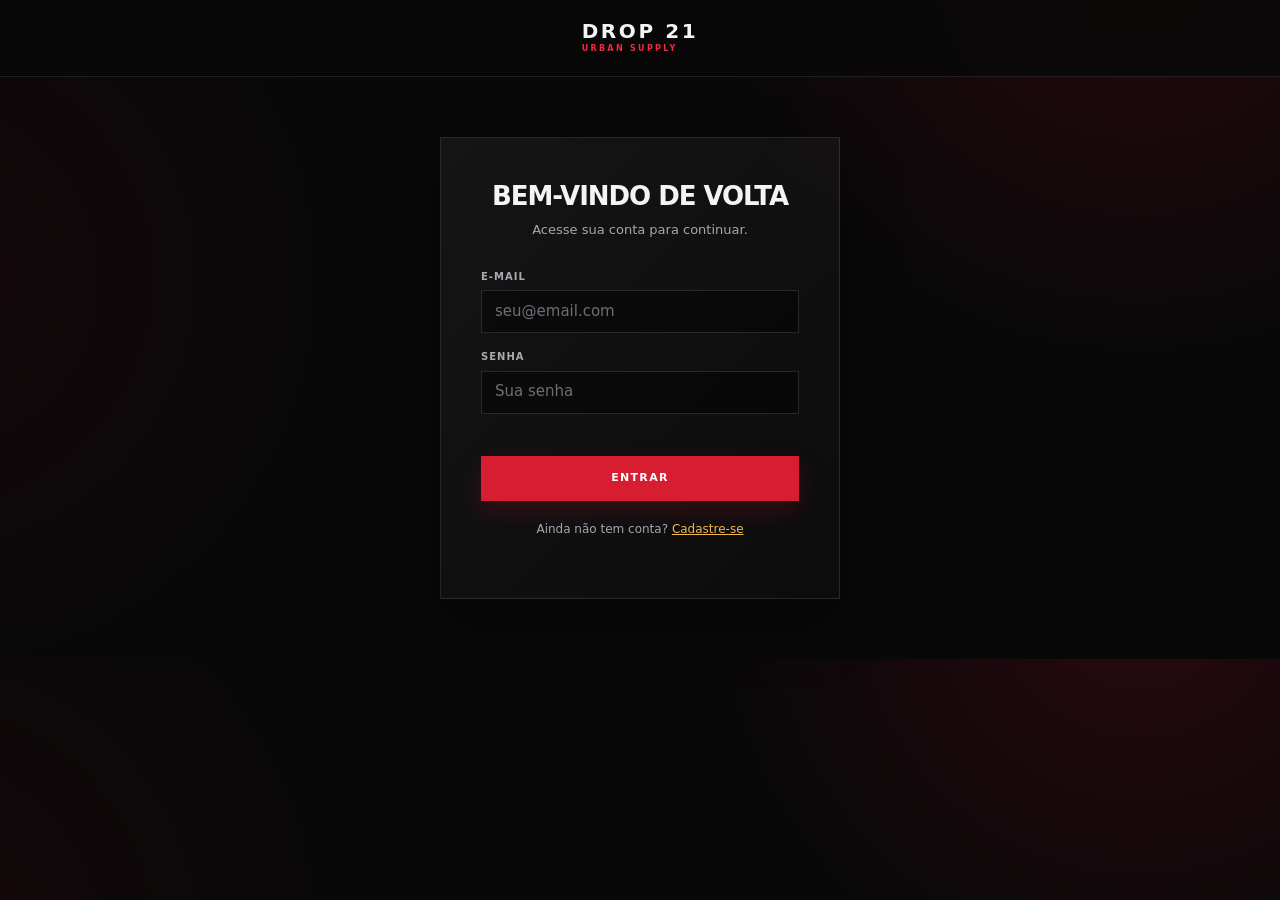
<file: src/main/java/com/produtoapi/client/meus-pedidos.html>
<!doctype html>
<html lang="pt-BR">
<head>
    <meta charset="UTF-8">
    <meta name="viewport" content="width=device-width, initial-scale=1.0">
    <title>Meus Pedidos - Drop 21</title>
    <link rel="stylesheet" href="styles.css">
</head>
<body>
<header class="topbar">
    <div class="shell" style="display: flex; justify-content: space-between; align-items: center; width: 100%;">
        <a class="brand" href="index.html"><span class="brand-type">DROP 21<small>URBAN SUPPLY</small></span></a>
        <nav class="nav-links" style="margin-left: 0;">
            <a class="nav-link" href="#" id="nomeUsuarioNav" style="color: var(--success);"></a>
            <a class="nav-link" href="index.html">Loja</a>
            <a class="nav-link is-current" href="meus-pedidos.html">Meus Pedidos</a>
        </nav>
    </div>
</header>

<main style="padding: 40px 20px;">
    <div class="shell" style="max-width: 900px; margin: 0 auto;">
        <h2 style="text-transform: uppercase; margin-bottom: 5px;">Meus Pedidos</h2>
        <p style="color: var(--muted); font-size: 13px; margin-bottom: 30px;">Acompanhe, pague ou cancele suas compras.</p>

        <div class="table-scroll">
            <table id="tabelaPedidos">
                <thead>
                <tr>
                    <th>Pedido</th>
                    <th>Data</th>
                    <th>Total</th>
                    <th>Status</th>
                    <th>Pagamento</th>
                    <th>Ações</th>
                </tr>
                </thead>
                <tbody></tbody>
            </table>
        </div>

        <p id="msgVazio" style="text-align: center; color: var(--muted); margin-top: 30px; display: none;">
            Você ainda não fez nenhum pedido.
        </p>
    </div>
</main>

<script>

    // ---- Toast bonito no lugar do alert ----
    function mostrarToast(mensagem, tipo) {
        let container = document.querySelector('.toast-container');
        if (!container) {
            container = document.createElement('div');
            container.className = 'toast-container';
            document.body.appendChild(container);
        }
        const toast = document.createElement('div');
        toast.className = 'toast ' + (tipo || 'info');
        toast.textContent = mensagem;
        container.appendChild(toast);
        setTimeout(() => toast.remove(), 3000);
    }

    // ---- Confirm bonito (substitui o confirm feio do navegador) ----
    function mostrarConfirm(mensagem) {
        return new Promise((resolve) => {
            const overlay = document.createElement('div');
            overlay.className = 'modal-overlay';
            overlay.innerHTML = `
                <div class="modal-box">
                    <p>${mensagem}</p>
                    <div class="modal-botoes">
                        <button class="btn-confirmar" id="btnSim">Confirmar</button>
                        <button class="btn-cancelar-modal" id="btnNao">Cancelar</button>
                    </div>
                </div>
            `;
            document.body.appendChild(overlay);

            overlay.querySelector('#btnSim').onclick = () => { overlay.remove(); resolve(true); };
            overlay.querySelector('#btnNao').onclick = () => { overlay.remove(); resolve(false); };
        });
    }

    // Verifica se está logado
    const logado = localStorage.getItem('usuarioLogado');
    if (!logado) {
        mostrarToast('Você precisa estar logado para ver seus pedidos!');
        window.location.href = 'login.html';
    }

    const usuario = JSON.parse(logado);
    document.getElementById('nomeUsuarioNav').textContent = '👤 Olá, ' + usuario.nome.split(' ')[0];

    //atualiza a tabela depois de pagar ou cancelar
    function carregarPedidos() {
        fetch('https://drop-21.onrender.com/pedidos/cliente?email=' + usuario.email)
            .then(response => {
                if (!response.ok) throw new Error('Erro ao buscar pedidos');
                return response.json();
            })
            .then(pedidos => {
                const tbody = document.getElementById('tabelaPedidos').getElementsByTagName('tbody')[0];
                tbody.innerHTML = '';

                if (pedidos.length === 0) {
                    document.getElementById('msgVazio').style.display = 'block';
                    return;
                }
                document.getElementById('msgVazio').style.display = 'none';

                pedidos.forEach(pedido => {
                    const row = tbody.insertRow();

                    row.insertCell(0).innerHTML = '<strong>#' + pedido.id + '</strong>';

                    let dataFormatada = '-';
                    if (pedido.dataPedido) {
                        dataFormatada = new Date(pedido.dataPedido).toLocaleString('pt-BR');
                    }
                    row.insertCell(1).textContent = dataFormatada;
                    row.insertCell(2).innerHTML = '<strong style="color: var(--success);">R$ ' + pedido.valorTotal.toFixed(2) + '</strong>';

                    // Status com cor diferente pra cada situação
                    const cellStatus = row.insertCell(3);
                    if (pedido.status === 'CANCELADO') {
                        cellStatus.innerHTML = '<span style="color: var(--red);">CANCELADO</span>';
                    } else if (pedido.status === 'PAGO') {
                        cellStatus.innerHTML = '<span style="color: var(--success);">PAGO ✓</span>';
                    } else {
                        cellStatus.innerHTML = '<span style="color: var(--warning);">PENDENTE</span>';
                    }

                    // Coluna de pagamento
                    const cellPagamento = row.insertCell(4);
                    if (pedido.status === 'PENDENTE') {
                        // Se ainda não pagou, mostra o select para escolher e pagar
                        cellPagamento.innerHTML = `
                            <select id="pgto_${pedido.id}" style="padding: 5px; background: #1a1a2e; color: white; border: 1px solid var(--line);">
                                <option style="background: #1a1a2e; color: white;" value="DINHEIRO">Dinheiro</option>
                                <option style="background: #1a1a2e; color: white;" value="PIX">PIX</option>
                                <option style="background: #1a1a2e; color: white;" value="CARTAO">Cartão</option>
                            </select>
                        `;
                    } else {
                        cellPagamento.textContent = pedido.formaPagamento || '-';
                    }

                    // Botões de ação
                    const cellAcao = row.insertCell(5);
                    if (pedido.status === 'PENDENTE') {
                        cellAcao.innerHTML = `
                            <div style="display: flex; gap: 6px;">
                                <button class="button compact" onclick="pagarPedido(${pedido.id})">Pagar</button>
                                <button class="button compact danger" onclick="cancelarPedido(${pedido.id})">Cancelar</button>
                            </div>
                        `;
                    } else {
                        cellAcao.textContent = '-';
                    }
                });
            })
            .catch(error => {
                console.error('Erro:', error);
                mostrarToast('Erro ao carregar seus pedidos.');
            });
    }

    async function pagarPedido(id) {
        const formaPagamento = document.getElementById('pgto_' + id).value;

        const ok = await mostrarConfirm('Confirmar pagamento do pedido #' + id + ' via ' + formaPagamento + '?');
        if (!ok) return;

        fetch('https://drop-21.onrender.com/pedidos/' + id + '/pagar', {
            method: 'PUT',
            headers: { 'Content-Type': 'application/json' },
            body: JSON.stringify({ formaPagamento: formaPagamento })
        })
            .then(response => {
                if (!response.ok) throw new Error('Erro ao registrar pagamento');
                mostrarToast('Pagamento do pedido #' + id + ' confirmado com sucesso! ✓', 'sucesso');
                carregarPedidos();
            })
            .catch(error => mostrarToast('Erro: ' + error.message, 'erro'));
    }

    async function cancelarPedido(id) {
        const ok = await mostrarConfirm('Tem certeza que deseja cancelar o pedido #' + id + '? Os produtos voltarão ao estoque.');
        if (!ok) return;

        fetch('https://drop-21.onrender.com/pedidos/' + id + '/cancelar', {
            method: 'PUT'
        })
            .then(response => {
                if (!response.ok) throw new Error('Erro ao cancelar pedido');
                mostrarToast('Pedido #' + id + ' cancelado com sucesso!', 'info');
                carregarPedidos();
            })
            .catch(error => mostrarToast('Erro: ' + error.message, 'erro'));
    }

    document.addEventListener('DOMContentLoaded', carregarPedidos);
</script>
</body>
</html>
</file>
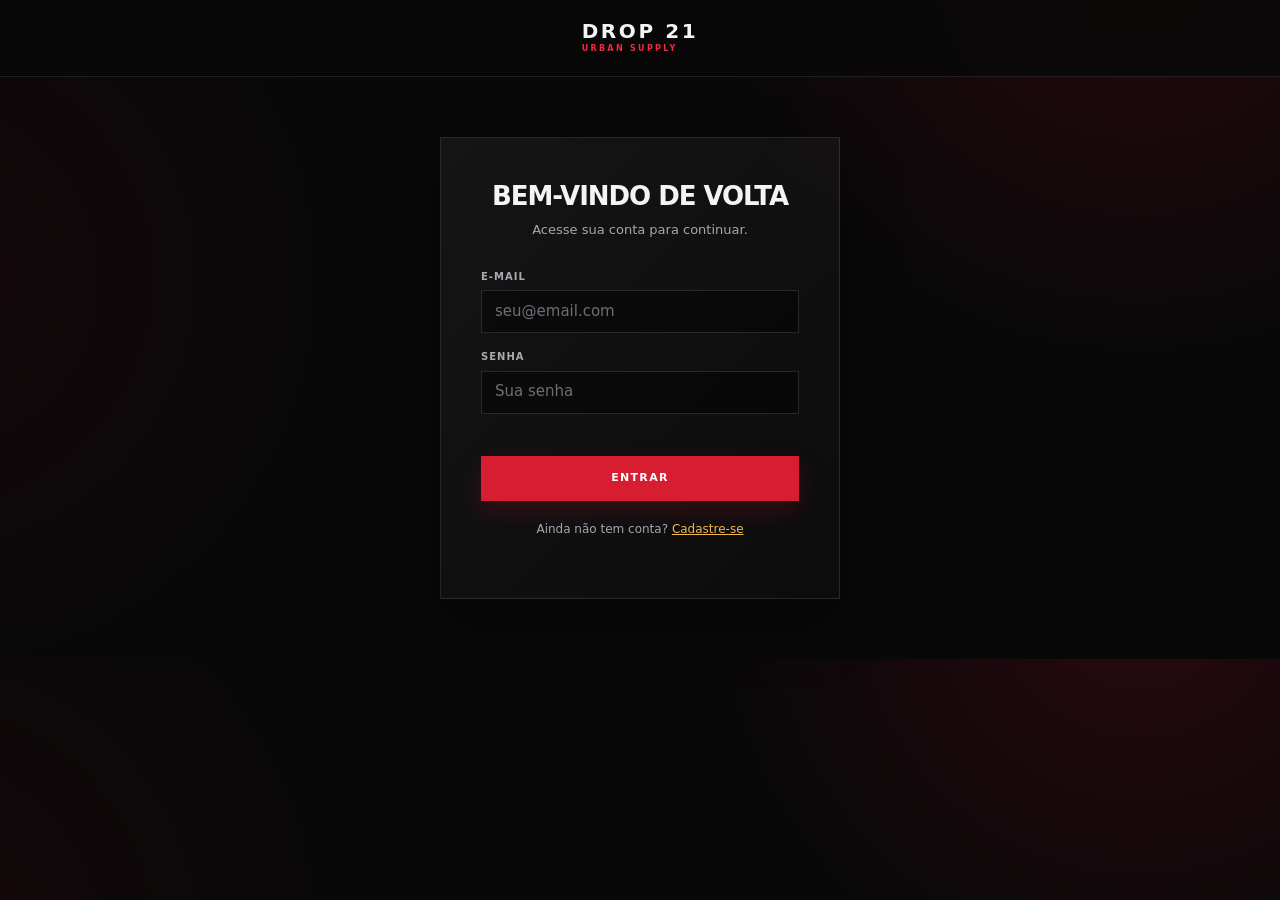
<file: src/main/java/com/produtoapi/client/pdv.html>
<!doctype html>
<html lang="pt-BR">
<head>
    <meta charset="UTF-8">
    <meta name="viewport" content="width=device-width, initial-scale=1">
    <title>Drop 21 — PDV</title>
    <link rel="stylesheet" href="styles.css">
</head>
<body>
<header class="topbar">
    <div class="shell">
        <a class="brand" href="index.html"><span class="brand-type">DROP 21<small>URBAN SUPPLY</small></span></a>
        <nav class="nav-links"><a class="nav-link" href="index.html">Loja</a><a class="nav-link is-current" href="pdv.html">PDV</a><a class="nav-link" href="client-web-listagem.html">Gestão</a></nav>
    </div>
</header>

<main>
    <!-- TELA 1: ABERTURA DO CAIXA -->
    <section class="pdv-landing" id="telaAbertura">
        <div class="pdv-open-grid">
            <div class="pdv-showcase">
                <p class="eyebrow">Ponto de venda / Drop 21</p>
                <h1>Venda no seu ritmo.</h1>
                <p>Uma frente de caixa direta, segura e feita para o corre do balcão.</p>
            </div>
            <div class="open-form">
                <div class="form-header"><p class="eyebrow">Começar turno</p><h2>Abrir caixa</h2></div>
                <div class="field"><label>Operador responsável</label><input id="inputOperador" type="text" required></div>
                <div class="field"><label>Fundo de troco (R$)</label><input id="inputTroco" type="number" step="0.01" value="0.00" required></div>
                <button class="button" onclick="abrirCaixa()">Abrir meu caixa</button>
            </div>
        </div>
    </section>

    <!-- TELA 2: FRENTE DE CAIXA -->
    <section id="telaVenda" style="display: none;">
        <div class="pdv-top-status">
            <div class="shell status-line">
                <span><span style="color:#54d190">●</span> Caixa aberto</span>
                <span>Operador: <strong id="nomeOperadorInfo"></strong></span>
                <span>Caixa: <strong id="caixaIdInfo"></strong></span>
            </div>
        </div>
        <div class="pdv-workspace">
            <div class="shell">
                <div class="register-panel">
                    <div class="scan-area">
                        <h2>Passar produto</h2>
                        <div class="scan-controls">
                            <input id="inputIdProduto" type="number" placeholder="ID">
                            <input id="inputQtdProduto" type="number" value="1">
                            <button class="button" onclick="adicionarItemPdv()">Adicionar</button>
                        </div>
                    </div>
                    <div class="table-scroll">
                        <table id="tabelaPdv">
                            <thead><tr><th>Produto</th><th>Qtd.</th><th>Preço un.</th><th>Subtotal</th></tr></thead>
                            <tbody></tbody>
                        </table>
                    </div>
                    <div class="pdv-total"><span>Total da venda</span><strong id="totalPdv">R$ 0.00</strong></div>
                </div>

                <aside class="checkout-panel">
                    <div class="panel-title"><h3>Finalizar venda</h3></div>
                    <div class="checkout-body">
                        <div class="field"><label>Forma de pagamento</label><select id="selectPagamento"><option value="DINHEIRO">Dinheiro</option><option value="PIX">PIX</option><option value="CARTAO">Cartão</option></select></div>
                        <div class="field"><label>Desconto da venda (R$)</label><input id="inputDesconto" type="number" value="0.00" step="0.01"></div>
                        <button class="button" style="width: 100%; margin-top: 15px;" onclick="finalizarVendaPdv()">Confirmar venda</button>
                        <button class="close-register" style="margin-top: 30px;" onclick="fecharCaixa()">Encerrar expediente (Fechar caixa)</button>
                    </div>
                </aside>
            </div>
        </div>
    </section>
</main>

<script>

    // Verificação de acesso ao PDV
    const userLogado = localStorage.getItem('usuarioLogado');
    if (!userLogado) {
        alert('Faça login para acessar o PDV!');
        window.location.href = 'login.html';
    } else {
        const usr = JSON.parse(userLogado);
        if (usr.role !== 'ROLE_OPERADOR' && usr.role !== 'ROLE_DONO') {
            alert('Acesso negado! Área exclusiva para operadores.');
            window.location.href = 'index.html';
        }
    }

    // ---- Toast bonito no lugar do alert ----
    function mostrarToast(mensagem, tipo) {
        let container = document.querySelector('.toast-container');
        if (!container) {
            container = document.createElement('div');
            container.className = 'toast-container';
            document.body.appendChild(container);
        }
        const toast = document.createElement('div');
        toast.className = 'toast ' + (tipo || 'info');
        toast.textContent = mensagem;
        container.appendChild(toast);
        setTimeout(() => toast.remove(), 3000);
    }

    // ---- Confirm bonito (substitui o confirm feio do navegador) ----
    function mostrarConfirm(mensagem) {
        return new Promise((resolve) => {
            const overlay = document.createElement('div');
            overlay.className = 'modal-overlay';
            overlay.innerHTML = `
                <div class="modal-box">
                    <p>${mensagem}</p>
                    <div class="modal-botoes">
                        <button class="btn-confirmar" id="btnSim">Confirmar</button>
                        <button class="btn-cancelar-modal" id="btnNao">Cancelar</button>
                    </div>
                </div>
            `;
            document.body.appendChild(overlay);

            overlay.querySelector('#btnSim').onclick = () => { overlay.remove(); resolve(true); };
            overlay.querySelector('#btnNao').onclick = () => { overlay.remove(); resolve(false); };
        });
    }

    let caixaIdAtual = null;

    function abrirCaixa() {
        const operador = document.getElementById('inputOperador').value;
        const troco = document.getElementById('inputTroco').value;

        if (!operador) { mostrarToast("Digite o nome do operador!"); return; }

        const abrirRequest = { operadorNome: operador, valorInicial: parseFloat(troco) };

        fetch('https://drop-21.onrender.com/caixa/abrir', {
            method: 'POST',
            headers: { 'Content-Type': 'application/json' },
            body: JSON.stringify(abrirRequest)
        })
            .then(response => {
                if (!response.ok) throw new Error('Erro ao abrir a caixa');
                return response.json();
            })
            .then(data => {
                mostrarToast("Caixa aberto com sucesso!");
                caixaIdAtual = data.id;
                document.getElementById('telaAbertura').style.display = 'none';
                document.getElementById('telaVenda').style.display = 'block';
                document.getElementById('nomeOperadorInfo').textContent = data.operadorNome;
                document.getElementById('caixaIdInfo').textContent = data.id;
            })
            .catch(error => mostrarToast('Erro: ' + error.message));
    }

    let carrinhoPdv = [];

    function adicionarItemPdv() {
        const produtoId = document.getElementById('inputIdProduto').value;
        const qtd = parseInt(document.getElementById('inputQtdProduto').value);

        if (!produtoId) { mostrarToast("Digite o ID do produto!"); return; }

        fetch('https://drop-21.onrender.com/produtos/' + produtoId)
            .then(res => {
                if (!res.ok) throw new Error("Produto não encontrado!");
                return res.json();
            })
            .then(produto => {
                carrinhoPdv.push({
                    produto: { id: produto.id }, nome: produto.nome, quantidade: qtd,
                    precoUnitario: produto.preco, descontoItem: 0.0, subtotal: (produto.preco * qtd)
                });
                atualizarTabelaPdv();
                document.getElementById('inputIdProduto').value = '';
                document.getElementById('inputQtdProduto').value = '1';
            })
            .catch(err => mostrarToast(err.message));
    }

    function atualizarTabelaPdv() {
        const tbody = document.getElementById('tabelaPdv').getElementsByTagName('tbody')[0];
        tbody.innerHTML = '';
        let total = 0;

        carrinhoPdv.forEach(item => {
            const row = tbody.insertRow();
            row.insertCell(0).textContent = item.nome;
            row.insertCell(1).textContent = item.quantidade;
            row.insertCell(2).textContent = item.precoUnitario.toFixed(2);
            row.insertCell(3).textContent = item.subtotal.toFixed(2);
            total += item.subtotal;
        });
        document.getElementById('totalPdv').textContent = 'R$ ' + total.toFixed(2);
    }

    function finalizarVendaPdv() {
        if (carrinhoPdv.length === 0) { mostrarToast("Passe pelo menos um produto!"); return; }

        const vendaJson = {
            formaPagamento: document.getElementById('selectPagamento').value,
            desconto: parseFloat(document.getElementById('inputDesconto').value),
            itens: carrinhoPdv
        };

        fetch('https://drop-21.onrender.com/caixa/' + caixaIdAtual + '/venda', {
            method: 'POST',
            headers: { 'Content-Type': 'application/json' },
            body: JSON.stringify(vendaJson)
        })
            .then(response => {
                if (!response.ok) throw new Error('Erro ao registrar venda');
                return response.json();
            })
            .then(data => {
                mostrarToast('Venda registrada com sucesso! ID: ' + data.id);
                carrinhoPdv = [];
                atualizarTabelaPdv();
                document.getElementById('inputDesconto').value = '0.00';
            })
            .catch(error => mostrarToast('Erro: ' + error.message));
    }

    function fecharCaixa() {
        if (!confirm('Tem certeza que deseja fechar o caixa?')) return;
        fetch('https://drop-21.onrender.com/caixa/' + caixaIdAtual + '/fechar', { method: 'PUT' })
            .then(response => {
                if (!response.ok) throw new Error('Erro ao fechar caixa');
                return response.json();
            })
            .then(data => {
                mostrarToast('Caixa fechado! Resumo: Vendas totais R$ ' + data.totalVendas.toFixed(2));
                document.getElementById('telaVenda').style.display = 'none';
                document.getElementById('telaAbertura').style.display = 'block';
                caixaIdAtual = null;
            })
            .catch(error => mostrarToast('Erro: ' + error.message));
    }
</script>
</body>
</html>
</file>
<file: src/main/java/com/produtoapi/client/styles.css>
:root {
    --ink: #080809;
    --surface: #111113;
    --surface-2: #19191c;
    --surface-3: #222226;
    --line: rgba(255, 255, 255, .1);
    --muted: #a7a7af;
    --text: #f5f4f5;
    --wine: #660914;
    --red: #d61d31;
    --red-bright: #f02a3f;
    --success: #54d190;
    --warning: #f2b84b;
    --shadow: 0 22px 55px rgba(0, 0, 0, .35);
}

* { box-sizing: border-box; }

html { scroll-behavior: smooth; }

body {
    min-width: 320px;
    margin: 0;
    color: var(--text);
    background:
            radial-gradient(circle at 89% -10%, rgba(153, 13, 33, .22), transparent 27rem),
            radial-gradient(circle at -6% 42%, rgba(105, 9, 20, .13), transparent 27rem),
            var(--ink);
    font-family: Inter, ui-sans-serif, system-ui, -apple-system, BlinkMacSystemFont, "Segoe UI", sans-serif;
    font-size: 15px;
    line-height: 1.45;
}

body::before {
    position: fixed;
    z-index: -1;
    inset: 0;
    pointer-events: none;
    content: "";
    opacity: .25;
    background-image:
            linear-gradient(rgba(255,255,255,.018) 1px, transparent 1px),
            linear-gradient(90deg, rgba(255,255,255,.014) 1px, transparent 1px);
    background-size: 48px 48px;
    mask-image: linear-gradient(to bottom, black, transparent 85%);
}

button, input, select { font: inherit; }
button { cursor: pointer; }
button:disabled { cursor: not-allowed; opacity: .55; }
a { color: inherit; }

.shell {
    width: min(1280px, calc(100% - 48px));
    margin: 0 auto;
}

.topbar {
    position: sticky;
    z-index: 20;
    top: 0;
    border-bottom: 1px solid var(--line);
    background: rgba(8, 8, 9, .88);
    backdrop-filter: blur(18px);
}

.topbar .shell {
    min-height: 76px;
    display: flex;
    align-items: center;
    gap: 38px;
}

.brand {
    display: inline-flex;
    align-items: center;
    gap: 10px;
    text-decoration: none;
    flex-shrink: 0;
}

.brand-mark {
    width: 39px;
    height: 39px;
    filter: drop-shadow(0 0 10px rgba(222, 25, 48, .35));
}

.brand-type {
    display: grid;
    line-height: .85;
    letter-spacing: .13em;
    font-weight: 900;
    font-size: 15px;
}

.brand-type small {
    color: var(--red-bright);
    font-size: 8px;
    letter-spacing: .29em;
    margin-top: 6px;
}

.nav-links {
    display: flex;
    align-items: center;
    gap: 26px;
    margin-left: auto;
}

.nav-link {
    color: #bfc0c5;
    font-size: 12px;
    font-weight: 800;
    text-decoration: none;
    letter-spacing: .08em;
    text-transform: uppercase;
    transition: color .2s ease;
}

.nav-link:hover,
.nav-link.is-current {
    color: #fff;
}

.nav-link.is-current {
    position: relative;
}

.nav-link.is-current::after {
    position: absolute;
    content: "";
    height: 2px;
    bottom: -10px;
    left: 0;
    right: 0;
    background: var(--red);
    box-shadow: 0 0 10px var(--red);
}

.nav-cta,
.icon-button {
    display: inline-flex;
    align-items: center;
    justify-content: center;
    border: 1px solid rgba(235, 35, 55, .36);
    background: rgba(159, 14, 31, .16);
    color: #fff;
    transition: transform .2s ease, background .2s ease, border-color .2s ease;
}

.nav-cta {
    min-height: 40px;
    padding: 0 14px;
    gap: 9px;
    font-size: 12px;
    font-weight: 800;
    text-decoration: none;
}

.nav-cta:hover,
.icon-button:hover {
    transform: translateY(-2px);
    background: rgba(214, 29, 49, .35);
    border-color: var(--red);
}

.cart-counter {
    min-width: 19px;
    height: 19px;
    padding: 0 5px;
    border-radius: 10px;
    display: inline-grid;
    place-items: center;
    color: #fff;
    background: var(--red);
    font-size: 10px;
}

.eyebrow {
    display: flex;
    align-items: center;
    gap: 9px;
    margin: 0 0 12px;
    color: var(--red-bright);
    font-size: 10px;
    font-weight: 900;
    letter-spacing: .2em;
    text-transform: uppercase;
}

.eyebrow::before {
    content: "";
    width: 26px;
    height: 2px;
    background: currentColor;
    box-shadow: 0 0 9px currentColor;
}

.display {
    margin: 0;
    font-size: clamp(2.4rem, 5vw, 5.1rem);
    line-height: .92;
    letter-spacing: -.06em;
    font-weight: 950;
    text-transform: uppercase;
}

.display em {
    color: var(--red);
    font-style: normal;
}

.section-title {
    margin: 0;
    font-size: clamp(1.45rem, 2.8vw, 2.3rem);
    line-height: 1;
    letter-spacing: -.045em;
    font-weight: 900;
    text-transform: uppercase;
}

.section-copy {
    margin: 13px 0 0;
    max-width: 52ch;
    color: var(--muted);
}

.button {
    min-height: 44px;
    border: 1px solid transparent;
    padding: 0 18px;
    display: inline-flex;
    align-items: center;
    justify-content: center;
    gap: 10px;
    color: #fff;
    background: var(--red);
    font-size: 11px;
    font-weight: 900;
    letter-spacing: .12em;
    text-decoration: none;
    text-transform: uppercase;
    box-shadow: 0 10px 25px rgba(177, 13, 34, .24);
    transition: transform .2s ease, background .2s ease, box-shadow .2s ease;
}

.button:hover {
    transform: translateY(-2px);
    background: var(--red-bright);
    box-shadow: 0 14px 29px rgba(221, 24, 48, .38);
}

.button.ghost {
    border-color: var(--line);
    background: transparent;
    box-shadow: none;
}

.button.ghost:hover {
    background: rgba(255,255,255,.07);
    border-color: rgba(255,255,255,.28);
}

.button.danger {
    background: transparent;
    color: #ff8490;
    border-color: rgba(238, 50, 68, .35);
    box-shadow: none;
}

.button.danger:hover {
    background: rgba(214, 29, 49, .15);
}

.button.compact {
    min-height: 34px;
    padding: 0 12px;
    font-size: 10px;
}

.hero {
    position: relative;
    min-height: 450px;
    overflow: hidden;
    display: grid;
    align-items: center;
    border-bottom: 1px solid var(--line);
}

.hero::after {
    position: absolute;
    content: "";
    width: 560px;
    height: 560px;
    right: -80px;
    bottom: -215px;
    border: 1px solid rgba(225, 30, 51, .28);
    transform: rotate(45deg);
    box-shadow:
            0 0 0 55px rgba(131, 8, 22, .09),
            0 0 0 110px rgba(131, 8, 22, .055);
}

.hero .shell {
    position: relative;
    z-index: 1;
    padding: 76px 0;
}

.hero-content { max-width: 650px; }

.hero-copy {
    max-width: 47ch;
    margin: 22px 0 29px;
    color: #c8c7cb;
    font-size: 16px;
}

.hero-actions {
    display: flex;
    align-items: center;
    gap: 12px;
    flex-wrap: wrap;
}

.hero-stats {
    display: flex;
    margin-top: 58px;
    gap: 35px;
}

.hero-stat {
    padding-left: 13px;
    border-left: 2px solid var(--red);
}

.hero-stat strong {
    display: block;
    font-size: 18px;
    letter-spacing: -.04em;
}

.hero-stat span {
    color: #8e8e96;
    font-size: 10px;
    font-weight: 700;
    letter-spacing: .1em;
    text-transform: uppercase;
}

.hero-drop {
    position: absolute;
    z-index: 0;
    top: 50%;
    left: max(58%, calc(50% + 170px));
    transform: translateY(-50%);
    width: min(39vw, 490px);
    aspect-ratio: 1;
    display: grid;
    place-items: center;
}

.drop-disc {
    position: absolute;
    inset: 12%;
    border-radius: 50%;
    border: 1px solid rgba(233, 43, 62, .38);
    box-shadow:
            inset 0 0 70px rgba(163, 10, 28, .24),
            0 0 80px rgba(137, 7, 24, .18);
}

.drop-disc::before,
.drop-disc::after {
    position: absolute;
    content: "";
    inset: 12%;
    border: 1px solid rgba(255,255,255,.09);
    border-radius: 50%;
}

.drop-disc::after {
    inset: 25%;
    border-color: rgba(231, 37, 57, .36);
}

.drop-twentyone {
    position: relative;
    z-index: 2;
    color: #f3f3f3;
    font-size: clamp(8.5rem, 19vw, 15rem);
    font-weight: 950;
    letter-spacing: -.16em;
    line-height: .72;
    transform: skewX(-10deg);
    text-shadow: 0 0 35px rgba(239, 39, 61, .35);
}

.drop-twentyone span { color: var(--red); }

.drop-slash {
    position: absolute;
    z-index: 3;
    width: 110%;
    height: 10px;
    background: var(--red);
    transform: rotate(-35deg);
    box-shadow: 0 0 18px var(--red), 0 0 48px rgba(214, 29, 49, .5);
}

.ticker {
    overflow: hidden;
    border-bottom: 1px solid var(--line);
    border-top: 1px solid var(--line);
    background: #0d0d0f;
    color: #b8b7bc;
}

.ticker-line {
    min-height: 43px;
    display: flex;
    align-items: center;
    justify-content: space-between;
    gap: 25px;
    font-size: 10px;
    font-weight: 900;
    letter-spacing: .16em;
    text-transform: uppercase;
    white-space: nowrap;
}

.ticker-line b { color: var(--red-bright); }

.page-section { padding: 84px 0; }

.section-head {
    display: flex;
    justify-content: space-between;
    align-items: flex-end;
    gap: 24px;
    margin-bottom: 30px;
}

.section-head .section-copy { margin-bottom: 0; }

.catalog-shell,
.table-card,
.card {
    border: 1px solid var(--line);
    background: linear-gradient(135deg, rgba(255,255,255,.055), rgba(255,255,255,.018));
    box-shadow: var(--shadow);
}

.catalog-toolbar {
    padding: 20px;
    display: flex;
    align-items: center;
    gap: 11px;
    border-bottom: 1px solid var(--line);
    background: rgba(0,0,0,.15);
}

.search-wrap {
    position: relative;
    flex: 1;
}

.search-wrap svg {
    position: absolute;
    left: 13px;
    top: 50%;
    width: 17px;
    height: 17px;
    color: #8e8d95;
    transform: translateY(-50%);
}

input,
select {
    width: 100%;
    min-height: 43px;
    padding: 0 13px;
    color: #f3f2f3;
    outline: none;
    border: 1px solid rgba(255,255,255,.13);
    border-radius: 0;
    background: rgba(2,2,3,.45);
    transition: border-color .2s ease, background .2s ease, box-shadow .2s ease;
}

input::placeholder { color: #6e6e76; }

input:focus,
select:focus {
    border-color: rgba(238, 45, 65, .8);
    background: rgba(28, 4, 7, .48);
    box-shadow: 0 0 0 3px rgba(214, 29, 49, .13);
}

select option { color: #151518; }
.search-wrap input { padding-left: 40px; }

.table-scroll { overflow-x: auto; }
table { width: 100%; border-collapse: collapse; }

th {
    padding: 13px 20px;
    color: #8f8e96;
    border-bottom: 1px solid var(--line);
    font-size: 10px;
    font-weight: 900;
    letter-spacing: .13em;
    text-align: left;
    text-transform: uppercase;
    white-space: nowrap;
}

td {
    padding: 16px 20px;
    color: #dedde0;
    border-bottom: 1px solid rgba(255,255,255,.07);
    font-size: 13px;
}

tbody tr { transition: background .2s ease; }
tbody tr:hover { background: rgba(255,255,255,.035); }
tbody tr:last-child td { border-bottom: 0; }

.product-name {
    color: #fff;
    font-weight: 800;
}

.price {
    color: #fff;
    font-size: 15px;
    font-weight: 900;
    letter-spacing: -.02em;
}

.stock {
    display: inline-flex;
    gap: 6px;
    align-items: center;
    font-size: 12px;
}

.stock::before {
    content: "";
    width: 6px;
    height: 6px;
    border-radius: 50%;
    background: var(--success);
    box-shadow: 0 0 8px var(--success);
}

.quantity-input {
    width: 64px;
    min-height: 36px;
    padding: 0 8px;
    text-align: center;
}

.empty-row td {
    padding: 52px 20px;
    color: var(--muted);
    text-align: center;
}

.empty-row strong {
    display: block;
    margin-bottom: 5px;
    color: #f2f2f3;
}

.shop-layout {
    display: grid;
    grid-template-columns: minmax(0, 1.65fr) minmax(310px, .7fr);
    gap: 22px;
    align-items: start;
}

.cart-panel {
    position: sticky;
    top: 96px;
    overflow: hidden;
    border: 1px solid rgba(214,29,49,.25);
    background: linear-gradient(150deg, rgba(105,9,20,.38), rgba(20,20,23,.98) 45%);
    box-shadow: var(--shadow);
}

.panel-title {
    display: flex;
    align-items: center;
    justify-content: space-between;
    padding: 19px 20px;
    border-bottom: 1px solid var(--line);
}

.panel-title h3 {
    margin: 0;
    font-size: 13px;
    letter-spacing: .1em;
    text-transform: uppercase;
}

.panel-title svg { color: var(--red); }

.cart-items {
    max-height: 270px;
    overflow-y: auto;
}

.cart-item {
    display: grid;
    grid-template-columns: 1fr auto;
    gap: 12px;
    padding: 15px 20px;
    border-bottom: 1px solid rgba(255,255,255,.07);
}

.cart-item:last-child { border-bottom: 0; }

.cart-item strong {
    display: block;
    color: #fff;
    font-size: 13px;
}

.cart-item small {
    color: var(--muted);
    font-size: 11px;
}

.cart-item-side {
    display: grid;
    justify-items: end;
    align-content: space-between;
    gap: 10px;
}

.remove-link {
    padding: 0;
    color: #c8a0a5;
    border: 0;
    background: none;
    font-size: 10px;
    font-weight: 800;
    text-decoration: underline;
    text-underline-offset: 3px;
}

.remove-link:hover { color: #ff7786; }

.cart-empty {
    padding: 34px 20px;
    color: var(--muted);
    font-size: 13px;
    text-align: center;
}

.cart-summary {
    padding: 20px;
    border-top: 1px solid var(--line);
}

.total-line {
    display: flex;
    align-items: baseline;
    justify-content: space-between;
    margin-bottom: 18px;
}

.total-line span {
    color: var(--muted);
    font-size: 11px;
    font-weight: 800;
    letter-spacing: .1em;
    text-transform: uppercase;
}

.total-line strong {
    color: #fff;
    font-size: 26px;
    letter-spacing: -.05em;
}

.checkout-fields {
    display: grid;
    gap: 10px;
    margin-bottom: 12px;
}

.checkout-fields label,
.field label {
    display: block;
    margin-bottom: 6px;
    color: #aaaab2;
    font-size: 10px;
    font-weight: 800;
    letter-spacing: .1em;
    text-transform: uppercase;
}

.cart-summary .button { width: 100%; }

.site-footer {
    padding: 35px 0;
    border-top: 1px solid var(--line);
    background: #070708;
}

.footer-line {
    display: flex;
    align-items: center;
    justify-content: space-between;
    gap: 20px;
    color: #787880;
    font-size: 11px;
}

.footer-line .brand {
    transform: scale(.85);
    transform-origin: left center;
}

/* PDV */
.pdv-landing {
    min-height: calc(100vh - 76px);
    display: grid;
    place-items: center;
    padding: 55px 0;
}

.pdv-open-grid {
    width: min(1020px, 100%);
    display: grid;
    grid-template-columns: 1.12fr .88fr;
    overflow: hidden;
    border: 1px solid var(--line);
    background: #111114;
    box-shadow: var(--shadow);
}

.pdv-showcase {
    min-height: 495px;
    position: relative;
    display: flex;
    flex-direction: column;
    justify-content: end;
    padding: 47px;
    overflow: hidden;
    background: linear-gradient(140deg, #20060a 0%, #0c0b0d 55%);
}

.pdv-showcase::before {
    position: absolute;
    content: "";
    width: 450px;
    height: 450px;
    top: -190px;
    right: -155px;
    border: 35px solid rgba(213, 29, 49, .21);
    transform: rotate(45deg);
}

.pdv-showcase::after {
    position: absolute;
    content: "21";
    right: 30px;
    top: 36px;
    color: rgba(255,255,255,.045);
    font-size: 170px;
    font-weight: 950;
    letter-spacing: -.18em;
    line-height: 1;
}

.pdv-showcase > * {
    position: relative;
    z-index: 1;
}

.pdv-showcase h1 {
    max-width: 8ch;
    margin: 0;
    font-size: clamp(3rem, 6vw, 5.6rem);
    font-weight: 950;
    line-height: .82;
    letter-spacing: -.08em;
    text-transform: uppercase;
}

.pdv-showcase p {
    max-width: 39ch;
    color: #cac4c5;
}

.feature-list {
    display: grid;
    gap: 12px;
    margin-top: 31px;
    color: #d7d5d7;
    font-size: 12px;
}

.feature-list span {
    display: flex;
    align-items: center;
    gap: 9px;
}

.feature-list span::before {
    content: "";
    width: 7px;
    height: 7px;
    transform: rotate(45deg);
    background: var(--red);
    box-shadow: 0 0 8px var(--red);
}

.open-form {
    padding: 47px;
    display: flex;
    flex-direction: column;
    justify-content: center;
    background: linear-gradient(160deg, #151518, #0c0c0e);
}

.form-header { margin-bottom: 31px; }

.form-header h2 {
    margin: 0;
    font-size: 24px;
    font-weight: 900;
    letter-spacing: -.05em;
    text-transform: uppercase;
}

.form-header p {
    margin: 8px 0 0;
    color: var(--muted);
    font-size: 13px;
}

.field { margin-bottom: 17px; }

.field-hint {
    display: block;
    margin-top: 7px;
    color: #777780;
    font-size: 11px;
}

.open-form .button {
    width: 100%;
    margin-top: 8px;
}

.secure-note {
    display: flex;
    align-items: center;
    gap: 8px;
    margin-top: 18px;
    color: #777780;
    font-size: 11px;
}

.secure-note svg { color: var(--success); }

.pdv-top-status {
    padding: 12px 0;
    border-bottom: 1px solid var(--line);
    background: rgba(15, 60, 39, .13);
}

.status-line {
    display: flex;
    justify-content: space-between;
    gap: 15px;
    color: #a7e5c0;
    font-size: 11px;
    font-weight: 800;
    letter-spacing: .08em;
    text-transform: uppercase;
}

.status-line strong { color: #fff; }

.pdv-workspace { padding: 39px 0 64px; }

.pdv-workspace .shell {
    display: grid;
    grid-template-columns: minmax(0, 1.55fr) minmax(310px, .75fr);
    gap: 22px;
    align-items: start;
}

.register-panel {
    border: 1px solid var(--line);
    background: rgba(17,17,19,.78);
    box-shadow: var(--shadow);
}

.scan-area {
    padding: 22px;
    border-bottom: 1px solid var(--line);
    background: linear-gradient(90deg, rgba(102,9,20,.2), transparent);
}

.scan-area h2 {
    margin: 0 0 14px;
    font-size: 12px;
    letter-spacing: .12em;
    text-transform: uppercase;
}

.scan-controls {
    display: grid;
    grid-template-columns: 1fr 70px auto;
    gap: 9px;
}

.scan-controls input { background: rgba(5,5,6,.55); }

.receipt-title {
    display: flex;
    justify-content: space-between;
    align-items: center;
    padding: 16px 20px;
    border-bottom: 1px solid var(--line);
}

.receipt-title strong {
    font-size: 12px;
    letter-spacing: .1em;
    text-transform: uppercase;
}

.receipt-title span {
    color: var(--muted);
    font-size: 11px;
}

.pdv-total {
    padding: 22px;
    display: flex;
    justify-content: space-between;
    align-items: center;
    border-top: 1px solid var(--line);
    background: rgba(0,0,0,.2);
}

.pdv-total span {
    color: var(--muted);
    font-size: 10px;
    font-weight: 900;
    letter-spacing: .13em;
    text-transform: uppercase;
}

.pdv-total strong {
    font-size: clamp(1.6rem, 3vw, 2.4rem);
    letter-spacing: -.06em;
}

.checkout-panel {
    position: sticky;
    top: 96px;
    overflow: hidden;
    border: 1px solid rgba(214,29,49,.25);
    background: linear-gradient(150deg, rgba(101,8,19,.31), rgba(18,18,21,.99) 48%);
    box-shadow: var(--shadow);
}

.checkout-body { padding: 20px; }
.checkout-body .field { margin-bottom: 14px; }

.checkout-body .button {
    width: 100%;
    margin-top: 5px;
}

.close-register {
    display: flex;
    align-items: center;
    gap: 7px;
    margin: 13px auto 0;
    padding: 3px;
    color: #b89c9f;
    border: 0;
    background: transparent;
    font-size: 10px;
    text-decoration: underline;
    text-underline-offset: 3px;
}

.close-register:hover { color: #ff8b98; }

/* Painel do dono */
.dashboard { padding: 43px 0 75px; }

.dashboard-banner {
    position: relative;
    overflow: hidden;
    padding: 33px;
    border: 1px solid var(--line);
    background: linear-gradient(100deg, #351017, #141417 63%);
}

.dashboard-banner::after {
    position: absolute;
    content: "D21";
    right: -11px;
    top: 50%;
    color: rgba(255,255,255,.045);
    font-size: clamp(5rem, 16vw, 12rem);
    font-weight: 950;
    letter-spacing: -.12em;
    transform: translateY(-50%);
}

.dashboard-banner > * {
    position: relative;
    z-index: 1;
}

.dashboard-banner h1 {
    margin: 0;
    font-size: clamp(1.8rem, 4vw, 3.5rem);
    font-weight: 950;
    letter-spacing: -.06em;
    line-height: .92;
    text-transform: uppercase;
}

.dashboard-banner h1 em {
    color: var(--red-bright);
    font-style: normal;
}

.dashboard-banner p {
    margin: 10px 0 0;
    color: #d2c4c6;
    font-size: 13px;
}

.dashboard-meta {
    display: flex;
    align-items: center;
    gap: 9px;
    margin-top: 22px;
    color: #e1bcc1;
    font-size: 10px;
    font-weight: 900;
    letter-spacing: .1em;
    text-transform: uppercase;
}

.dashboard-meta::before {
    content: "";
    width: 7px;
    height: 7px;
    border-radius: 50%;
    background: var(--success);
    box-shadow: 0 0 8px var(--success);
}

.stat-grid {
    display: grid;
    grid-template-columns: repeat(3, 1fr);
    gap: 15px;
    margin: 18px 0 29px;
}

.stat-card {
    padding: 20px;
    border: 1px solid var(--line);
    background: rgba(255,255,255,.035);
}

.stat-card small {
    display: block;
    color: #92919a;
    font-size: 10px;
    font-weight: 900;
    letter-spacing: .12em;
    text-transform: uppercase;
}

.stat-card strong {
    display: block;
    margin-top: 7px;
    font-size: 25px;
    letter-spacing: -.06em;
}

.stat-card strong.red { color: #ff5e70; }

.dashboard-grid {
    display: grid;
    grid-template-columns: 360px minmax(0, 1fr);
    gap: 20px;
    align-items: start;
}

.form-card { padding: 23px; }

.form-card h2 {
    margin: 0;
    font-size: 17px;
    letter-spacing: -.04em;
    text-transform: uppercase;
}

.form-card > p {
    margin: 7px 0 20px;
    color: var(--muted);
    font-size: 12px;
}

.form-card .button {
    width: 100%;
    margin-top: 4px;
}

.form-actions {
    display: grid;
    grid-template-columns: 1fr 1fr;
    gap: 9px;
}

.hidden { display: none !important; }

.sales-grid {
    display: grid;
    grid-template-columns: 1fr 1fr;
    gap: 20px;
    margin-top: 20px;
}

.sales-card .panel-title { padding: 17px 20px; }
.sales-card .panel-title h3 { margin: 0; }

.sales-card .table-scroll {
    max-height: 318px;
    overflow: auto;
}

.sales-card td,
.sales-card th {
    padding-left: 15px;
    padding-right: 15px;
}

.toast-stack {
    position: fixed;
    z-index: 50;
    right: 22px;
    bottom: 22px;
    display: grid;
    gap: 10px;
    width: min(360px, calc(100vw - 44px));
}

.toast {
    display: flex;
    align-items: flex-start;
    gap: 10px;
    padding: 14px;
    color: #eeeef0;
    border: 1px solid var(--line);
    border-left: 3px solid var(--red);
    background: #1b1b1f;
    box-shadow: 0 15px 34px rgba(0,0,0,.4);
    font-size: 12px;
    animation: toast-in .26s ease both;
}

.toast.is-success { border-left-color: var(--success); }
.toast.is-error { border-left-color: #ff596c; }

.toast strong {
    display: block;
    margin-bottom: 2px;
    color: #fff;
}

@keyframes toast-in {
    from { opacity: 0; transform: translateY(12px); }
    to { opacity: 1; transform: translateY(0); }
}

@media (max-width: 900px) {
    .topbar .shell { gap: 20px; }
    .nav-links { gap: 16px; }
    .hero-drop { opacity: .55; left: 60%; }

    .shop-layout,
    .pdv-workspace .shell,
    .dashboard-grid {
        grid-template-columns: 1fr;
    }

    .cart-panel,
    .checkout-panel {
        position: static;
    }

    .pdv-open-grid { grid-template-columns: 1fr; }
    .pdv-showcase { min-height: 360px; }
}

@media (max-width: 670px) {
    .shell { width: min(100% - 32px, 1280px); }
    .topbar .shell { min-height: 66px; }
    .brand-mark { width: 34px; height: 34px; }
    .nav-links { display: none; }
    .nav-cta { margin-left: auto; }
    .hero { min-height: 500px; }
    .hero .shell { padding: 65px 0 44px; }
    .hero-drop { width: 350px; top: 61%; left: 53%; opacity: .37; }
    .hero-stats { gap: 18px; margin-top: 42px; }
    .hero-stat strong { font-size: 15px; }
    .ticker-line { justify-content: flex-start; }
    .ticker-line span:nth-child(n+4) { display: none; }
    .page-section { padding: 55px 0; }

    .section-head,
    .page-hero .shell {
        align-items: flex-start;
        flex-direction: column;
    }

    .catalog-toolbar {
        flex-direction: column;
        align-items: stretch;
    }

    th, td {
        padding-left: 13px;
        padding-right: 13px;
    }

    .cart-summary { padding: 17px; }
    .page-hero { padding: 47px 0 30px; }
    .pdv-landing { padding: 0; }

    .pdv-open-grid {
        width: 100%;
        border-left: 0;
        border-right: 0;
    }

    .pdv-showcase,
    .open-form {
        padding: 35px 24px;
    }

    .pdv-showcase { min-height: 333px; }
    .scan-area { padding: 17px; }

    .scan-controls {
        grid-template-columns: 1fr 62px;
    }

    .scan-controls .button { grid-column: 1 / -1; }
    .pdv-workspace { padding-top: 25px; }

    .stat-grid,
    .sales-grid {
        grid-template-columns: 1fr;
    }

    .dashboard-banner { padding: 25px; }
    .form-card { padding: 19px; }

    .footer-line {
        align-items: flex-start;
        flex-direction: column;
    }

}

/* ---- TOAST (Notificação bonita) ---- */
.toast-container {
    position: fixed;
    top: 80px;
    right: 20px;
    z-index: 9999;
    display: flex;
    flex-direction: column;
    gap: 10px;
}

.toast {
    padding: 14px 24px;
    border-radius: 8px;
    color: white;
    font-size: 14px;
    font-weight: 500;
    box-shadow: 0 4px 20px rgba(0,0,0,0.4);
    animation: toastIn 0.4s ease, toastOut 0.4s ease 2.6s forwards;
    max-width: 380px;
}

.toast.sucesso { background: linear-gradient(135deg, #1db954, #148f3f); }
.toast.erro    { background: linear-gradient(135deg, #e53935, #b71c1c); }
.toast.info    { background: linear-gradient(135deg, #1e88e5, #1565c0); }

@keyframes toastIn {
    from { opacity: 0; transform: translateX(60px); }
    to   { opacity: 1; transform: translateX(0); }
}
@keyframes toastOut {
    from { opacity: 1; }
    to   { opacity: 0; transform: translateY(-10px); }
}

/* ---- CONFIRM BONITO (Modal) ---- */
.modal-overlay {
    position: fixed;
    top: 0; left: 0; width: 100%; height: 100%;
    background: rgba(0,0,0,0.7);
    display: flex; align-items: center; justify-content: center;
    z-index: 9999;
    animation: fadeIn 0.2s ease;
}

.modal-box {
    background: #1a1a2e;
    border: 1px solid rgba(255,255,255,0.1);
    border-radius: 12px;
    padding: 30px;
    max-width: 400px;
    width: 90%;
    text-align: center;
    box-shadow: 0 8px 32px rgba(0,0,0,0.5);
}

.modal-box p {
    color: white;
    font-size: 15px;
    margin-bottom: 24px;
    line-height: 1.5;
}

.modal-botoes {
    display: flex;
    gap: 10px;
    justify-content: center;
}

.modal-botoes button {
    padding: 10px 28px;
    border-radius: 6px;
    border: none;
    font-weight: 600;
    cursor: pointer;
    font-size: 13px;
    text-transform: uppercase;
}

.btn-confirmar { background: #1db954; color: white; }
.btn-confirmar:hover { background: #17a34a; }
.btn-cancelar-modal { background: transparent; color: var(--muted); border: 1px solid rgba(255,255,255,0.15) !important; }
.btn-cancelar-modal:hover { background: rgba(255,255,255,0.05); }

@keyframes fadeIn {
    from { opacity: 0; }
    to { opacity: 1; }
}

/* --- Ajustes para Celular (Responsividade) --- */
/* --- Ajustes para Celular (Forçado) --- */
/* --- Ajustes para Celular (Forçado e Completo) --- */
/* --- Ajustes para Celular (Força o site inteiro a encolher) --- */
/* --- Ajustes para Celular (Força o site inteiro a encolher) --- */
@media (max-width: 768px) {
    /* 1. OBRIGA absolutamente todas as tags a não passarem da largura do celular */
    *, *::before, *::after {
        max-width: 100vw !important;
        box-sizing: border-box !important;
    }

    html, body {
        width: 100% !important;
        overflow-x: hidden !important;
    }

    div, section, main, footer {
        width: 100% !important;
        min-width: 0 !important;
        padding-left: 10px !important;
        padding-right: 10px !important;
    }

    h1 { font-size: 32px !important; line-height: 1.1 !important; }
    h2 { font-size: 24px !important; }

    table {
        display: block !important;
        width: 100% !important;
        max-width: 100% !important;
        overflow-x: auto !important;
        -webkit-overflow-scrolling: touch;
    }

    /* --- O SEGREDO DO CABEÇALHO ESTÁ AQUI --- */
    header {
        display: flex !important;
        flex-direction: column !important; /* Empilha tudo */
        height: auto !important; /* Mata a altura fixa que causa a sobreposição */
        padding: 15px 10px !important;
        position: relative !important;
    }

    /* Pega todas as "caixas" escondidas dentro do cabeçalho e manda empilhar */
    header > * {
        display: flex !important;
        flex-direction: column !important;
        align-items: center !important;
        position: static !important; /* Remove qualquer sobreposição (absolute) */
        width: 100% !important;
        height: auto !important;
        gap: 10px !important;
    }

    /* Barra de pesquisa e Botão empilhados */
    header input[type="text"] {
        width: 100% !important;
        max-width: 300px !important;
        margin-bottom: 5px !important;
    }

    header button {
        width: 100% !important;
        max-width: 300px !important;
        margin-bottom: 10px !important;
    }

    /* Menu de links */
    .nav-links {
        display: flex !important;
        flex-direction: row !important; /* Links um do lado do outro */
        flex-wrap: wrap !important;     /* Quebrando linha se não couber */
        justify-content: center !important;
        gap: 15px !important;
    }
}
</file>
